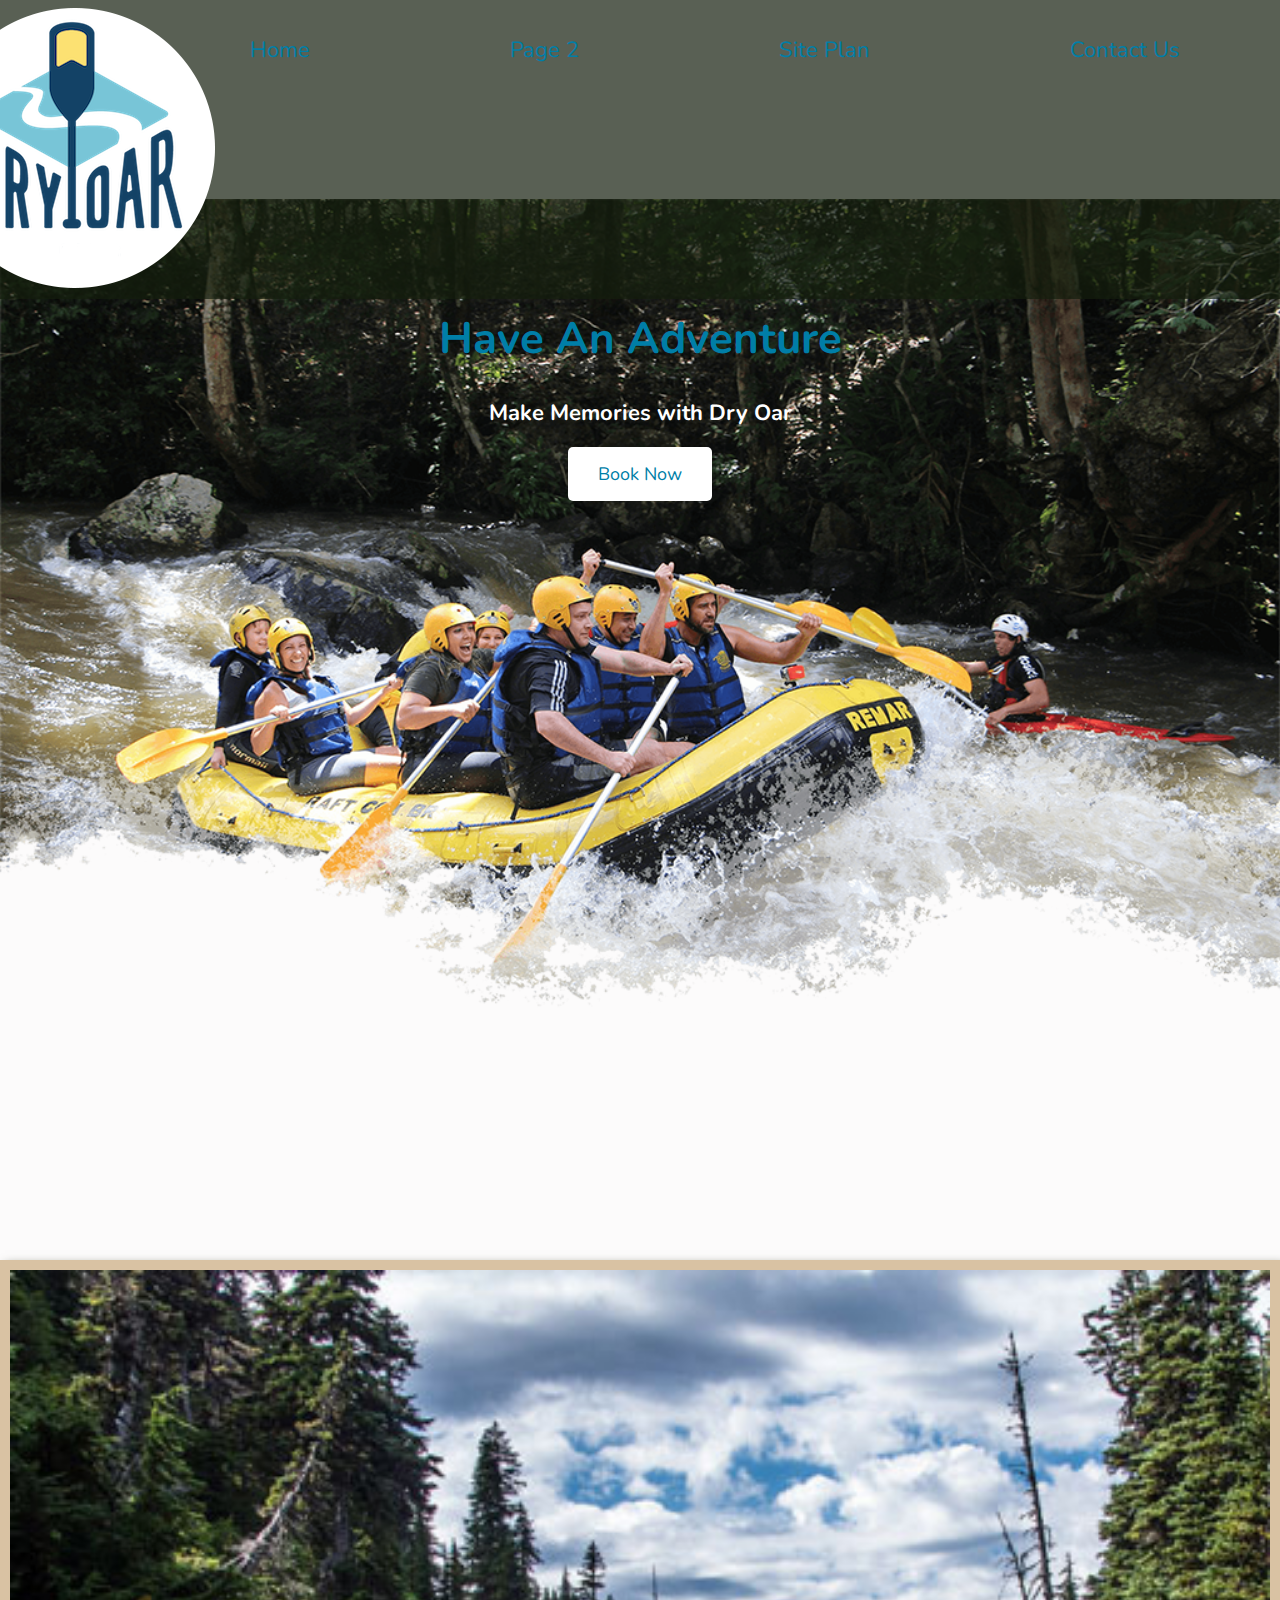
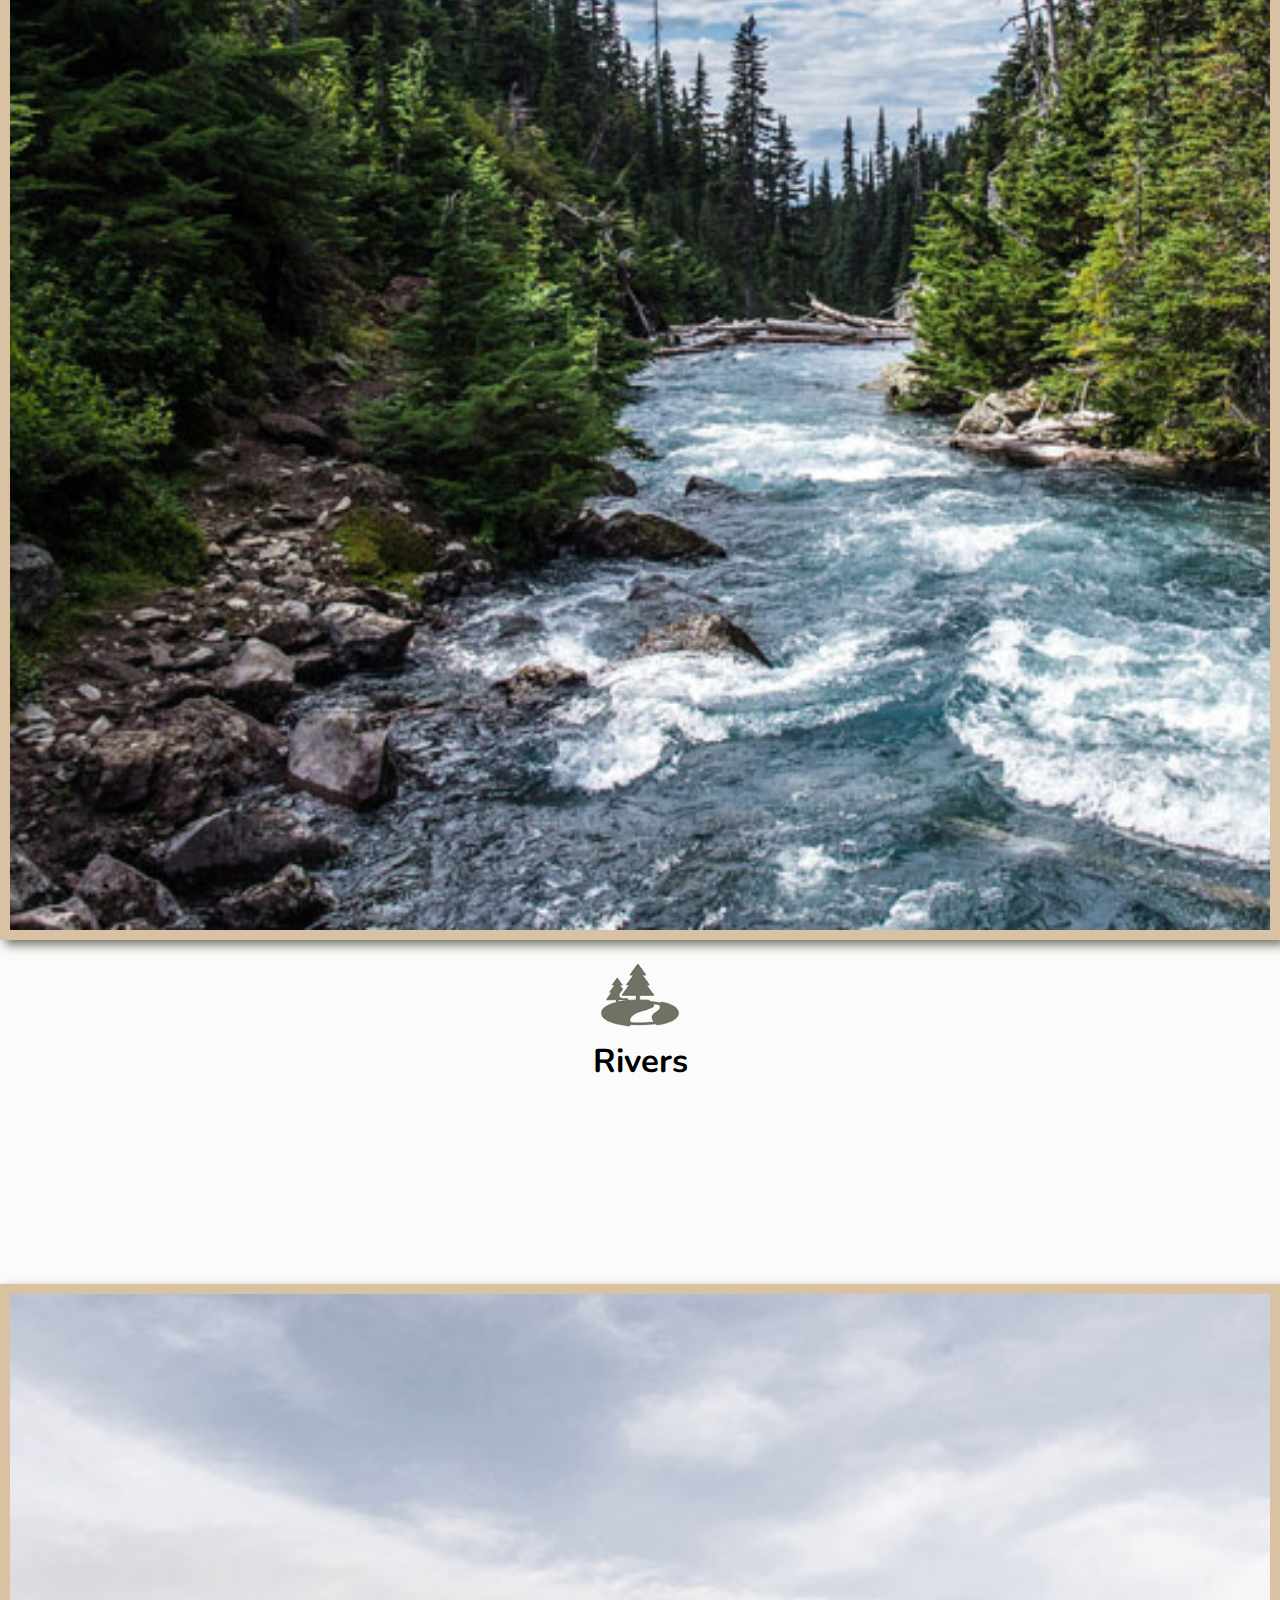
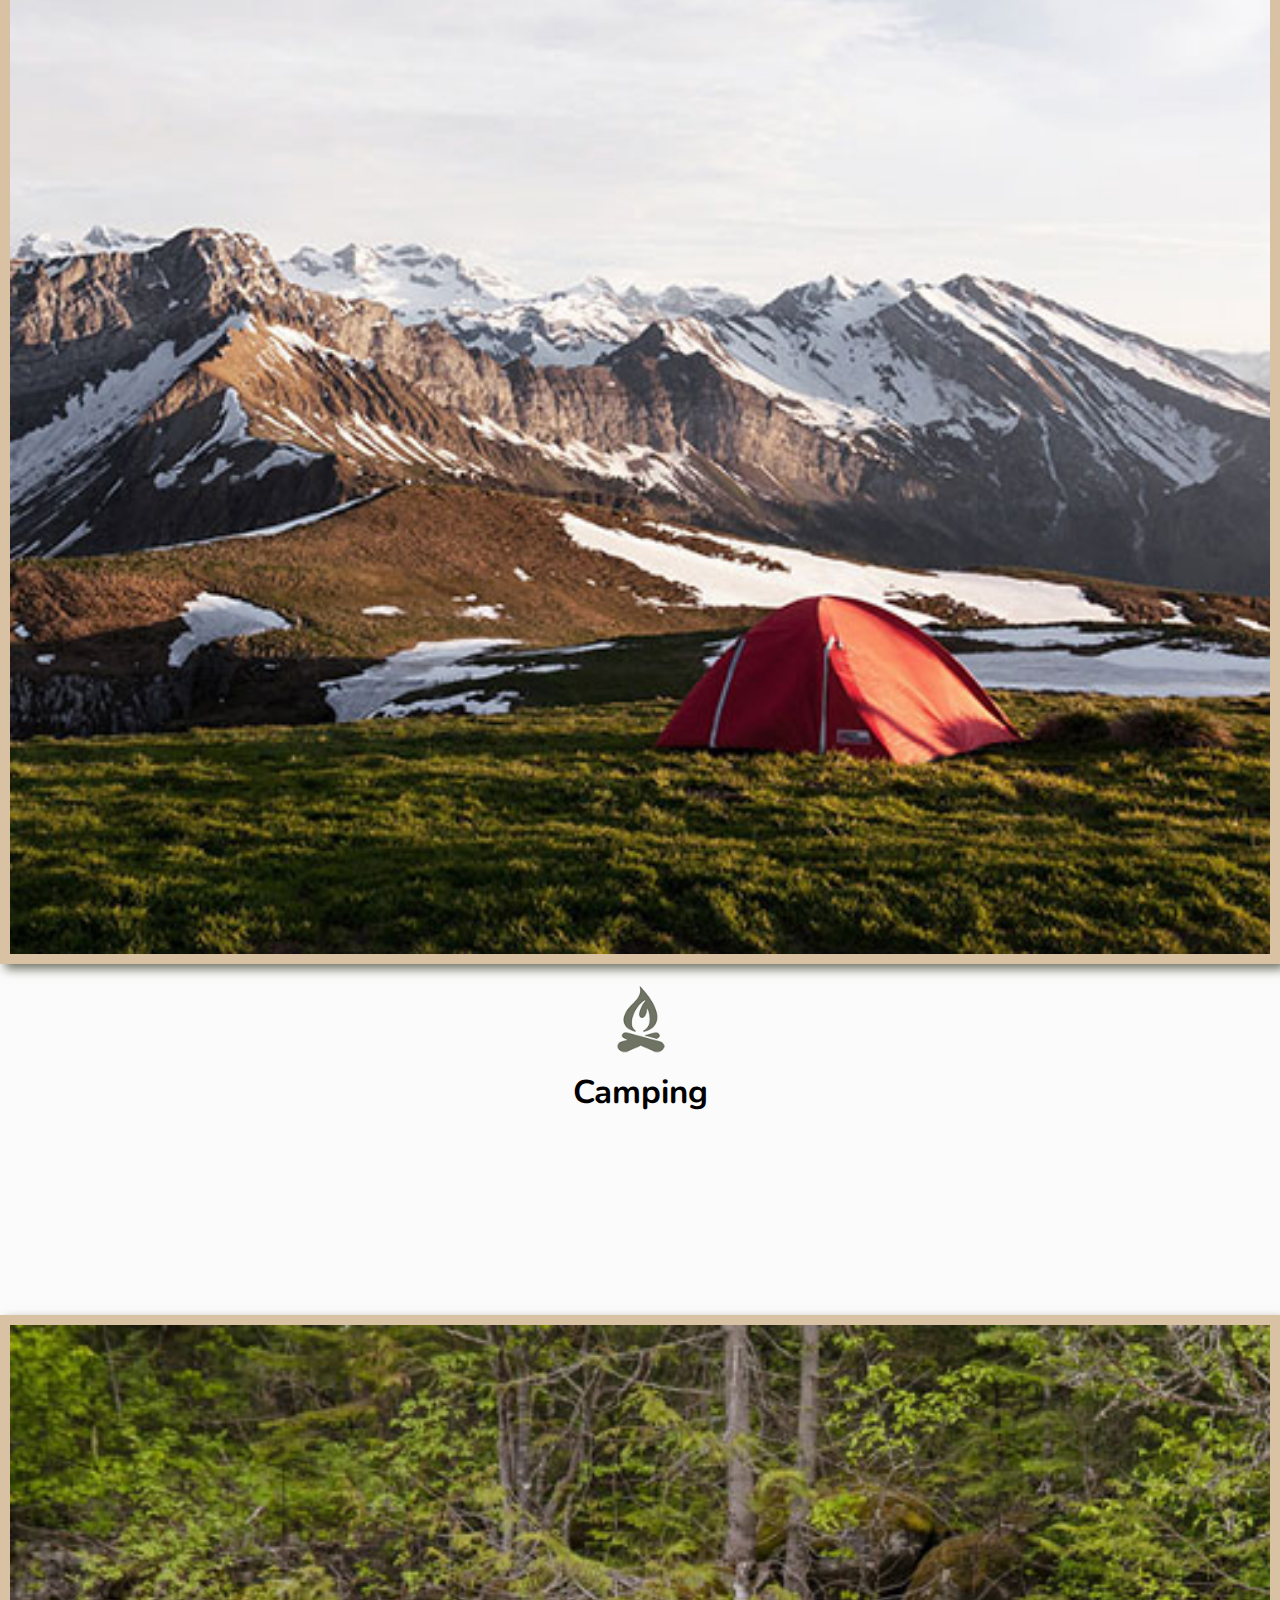
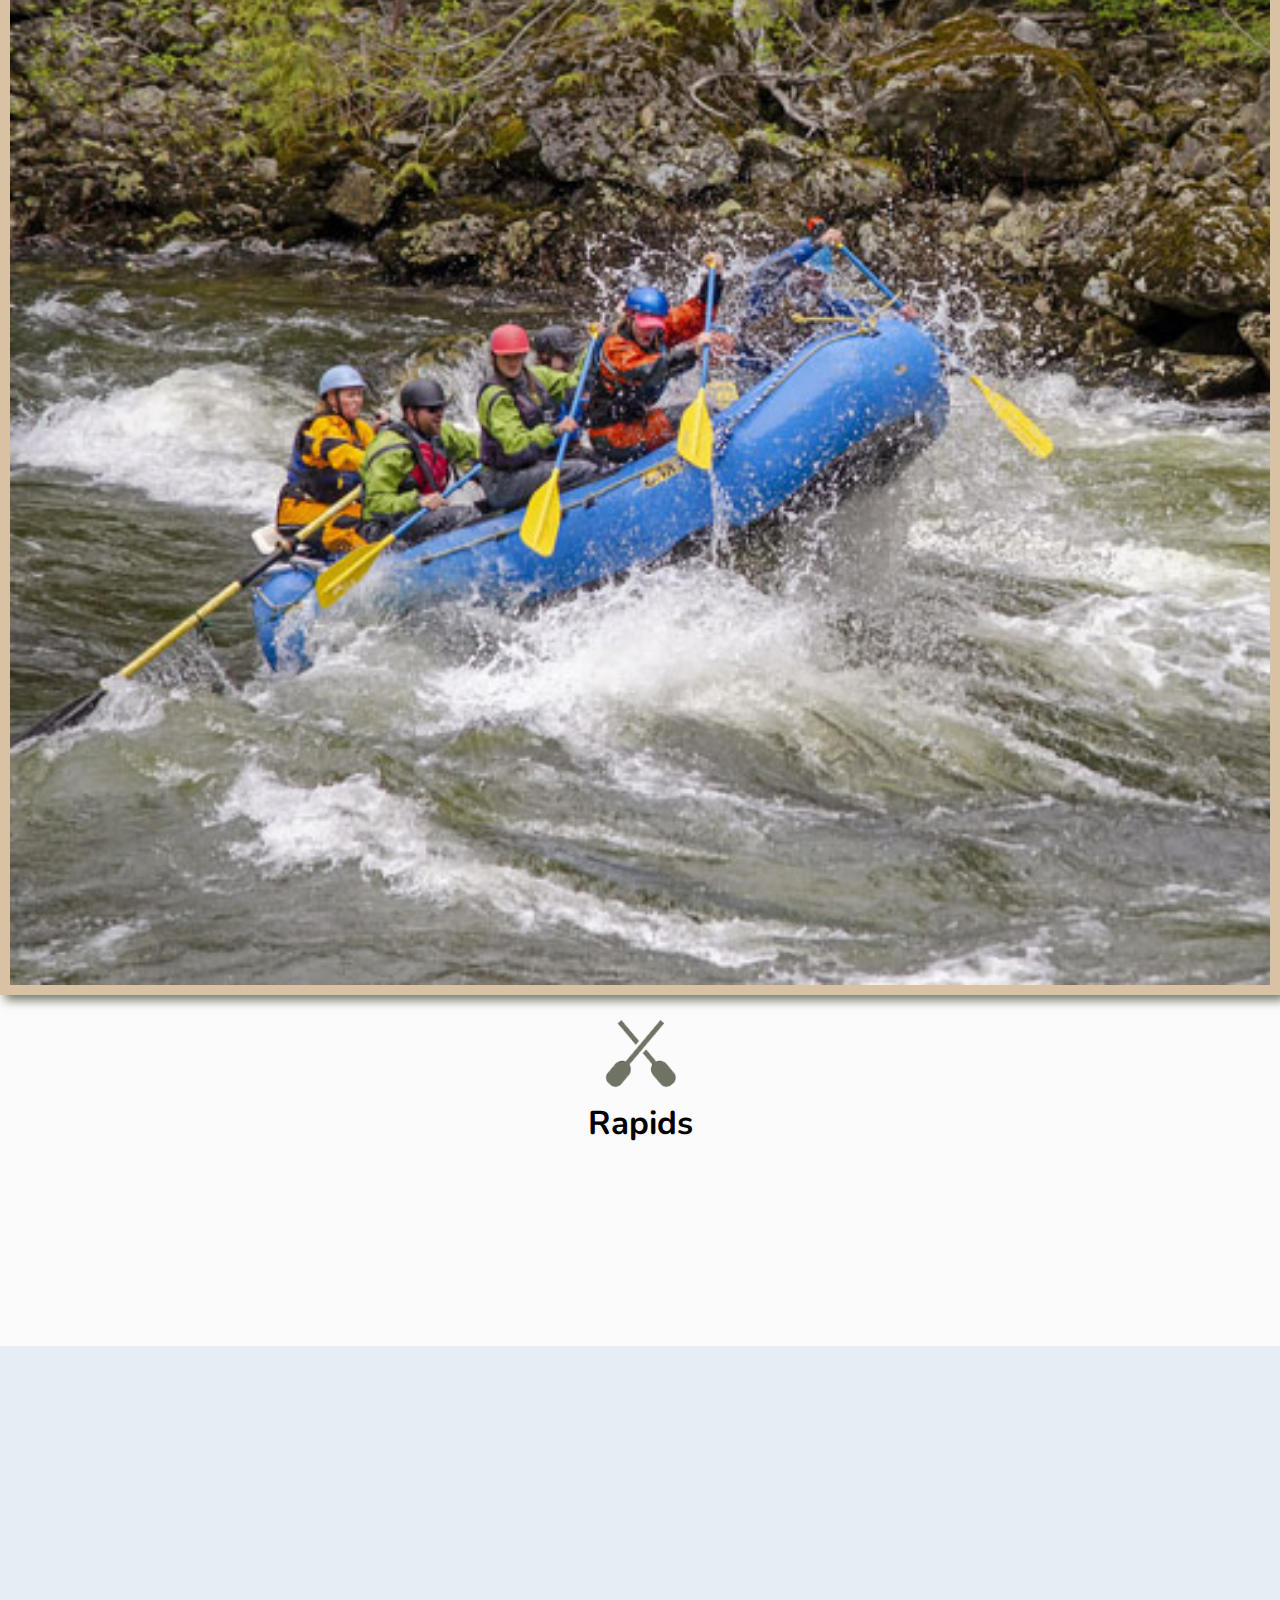
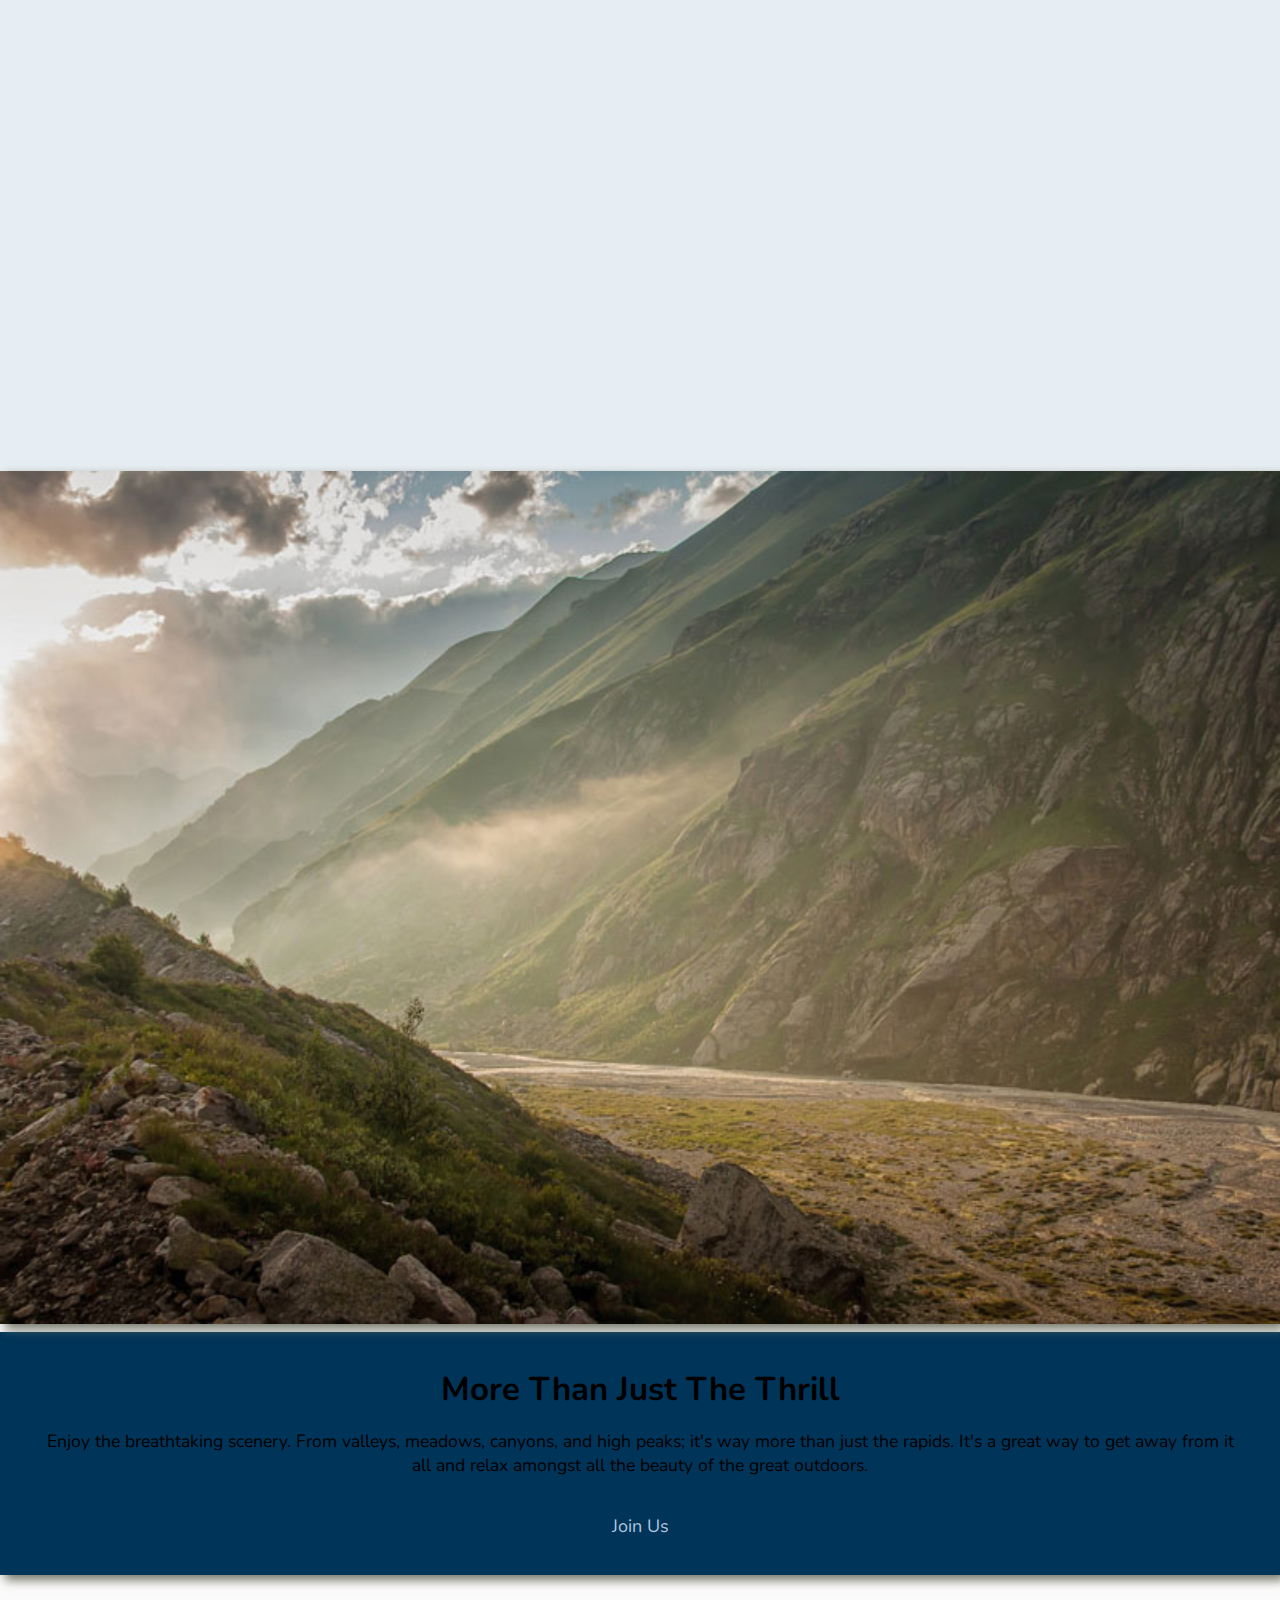
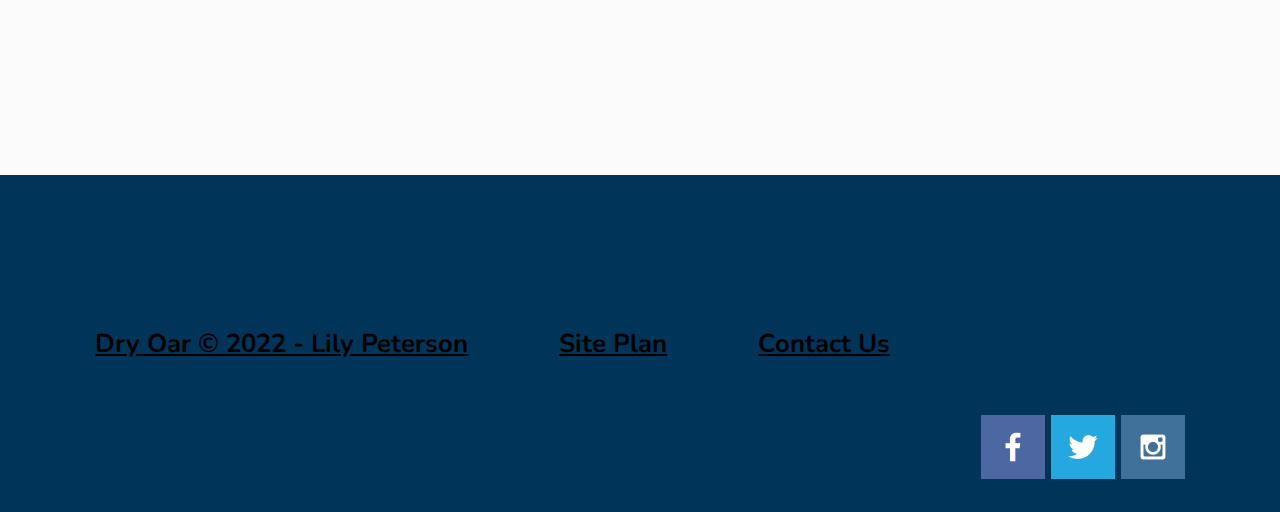
<file: wdd130/wwr/index.html>
<!DOCTYPE html>
<html lang="en">
<head>
    <meta charset="UTF-8">
    <meta http-equiv="X-UA-Compatible" content="IE=edge">
    <meta name="viewport" content="width=device-width, initial-scale=1.0">
    <title>Whitewater Rafting Vacations | Dry Oar Boating | Home</title>
    <link rel="stylesheet" href="styles/style.css">
</head>
<body>
    <div id="content">
        <header>
            <a id="logo_link" href="index.html">
                <img class="logo" src="images/logo.png" alt="Dry Oar Logo">
            </a>
            <nav>
                <a href="index.html">Home</a>
                <a href="#">Page 2</a>
                <a href="site-plan-rafting.html">Site Plan</a>
                <a href="contactus.html">Contact Us</a>
            </nav>
        </header>
        <div id="hero">
            <div id="hero-box">
                <img id="hero-img" src="images/hero.png" alt="People enjoying white water rafting">
            </div>
            <section id="hero-msg">
                <h1 class="home-title">Have An Adventure</h1>
                <h4>Make Memories with Dry Oar </h4>
                <div class='button-box'>
                    <a class='book' href="rates.html">Book Now</a>
                </div>
            </section>
        </div>
        <main class="home-grid">
            <section class="rivers-card">
                <img class="card-img" src="images/rivers.jpg" alt="river in forest">
                <img class="icon" src="images/river_icon.png" alt="river icon">
                <h2>Rivers</h2>
            </section>
            <section class="camping-card">
                <img class="card-img" src="images/camping.jpg" alt="tent in mountains">
                <img class="icon" src="images/fire_icon.png" alt="fire icon">
                <h2>Camping</h2>
            </section>
            <section class="rapids-card">
                <img class="card-img" src="images/rapids.jpg" alt="rafting boat">
                <img class="icon" src="images/oars.png" alt="oars icon">
                <h2>Rapids</h2>
            </section>
            <div id="background"></div>
            <img class="mountains" src="images/mountains.jpg" alt="Misty mountains">
            <section class="msg">
                <h2>More Than Just The Thrill</h2>
                <p>Enjoy the breathtaking scenery. From valleys, meadows, canyons, and high peaks; it's way more than just the rapids. It's a great way to get away from it all and relax amongst all the beauty of the great outdoors. </p>
                <a class='join' href="rivers.html">Join Us</a>
            </section>
        </main>
        <footer>
            <h3>Dry Oar &copy; 2022 - Lily Peterson</h3>
            <h3><a href="site-plan-rafting.html">Site Plan</a></h3>
            <h3><a href="contactus.html">Contact Us</a></h3>
            <div class="social">
                <a href="https://facebook.com" target="_blank">
                    <img src="images/facebook.png" alt="fb icon">
                </a>
                <a href="https://twitter.com" target="_blank">
                    <img src="images/twitter.png" alt="twitter icon">
                </a>
                <a href="https://instagram.com" target="_blank">
                    <img src="images/instagram.png" alt="instagram icon">
                </a>
            </div>
    </footer>
</div> 
</body>
</html>
</file>
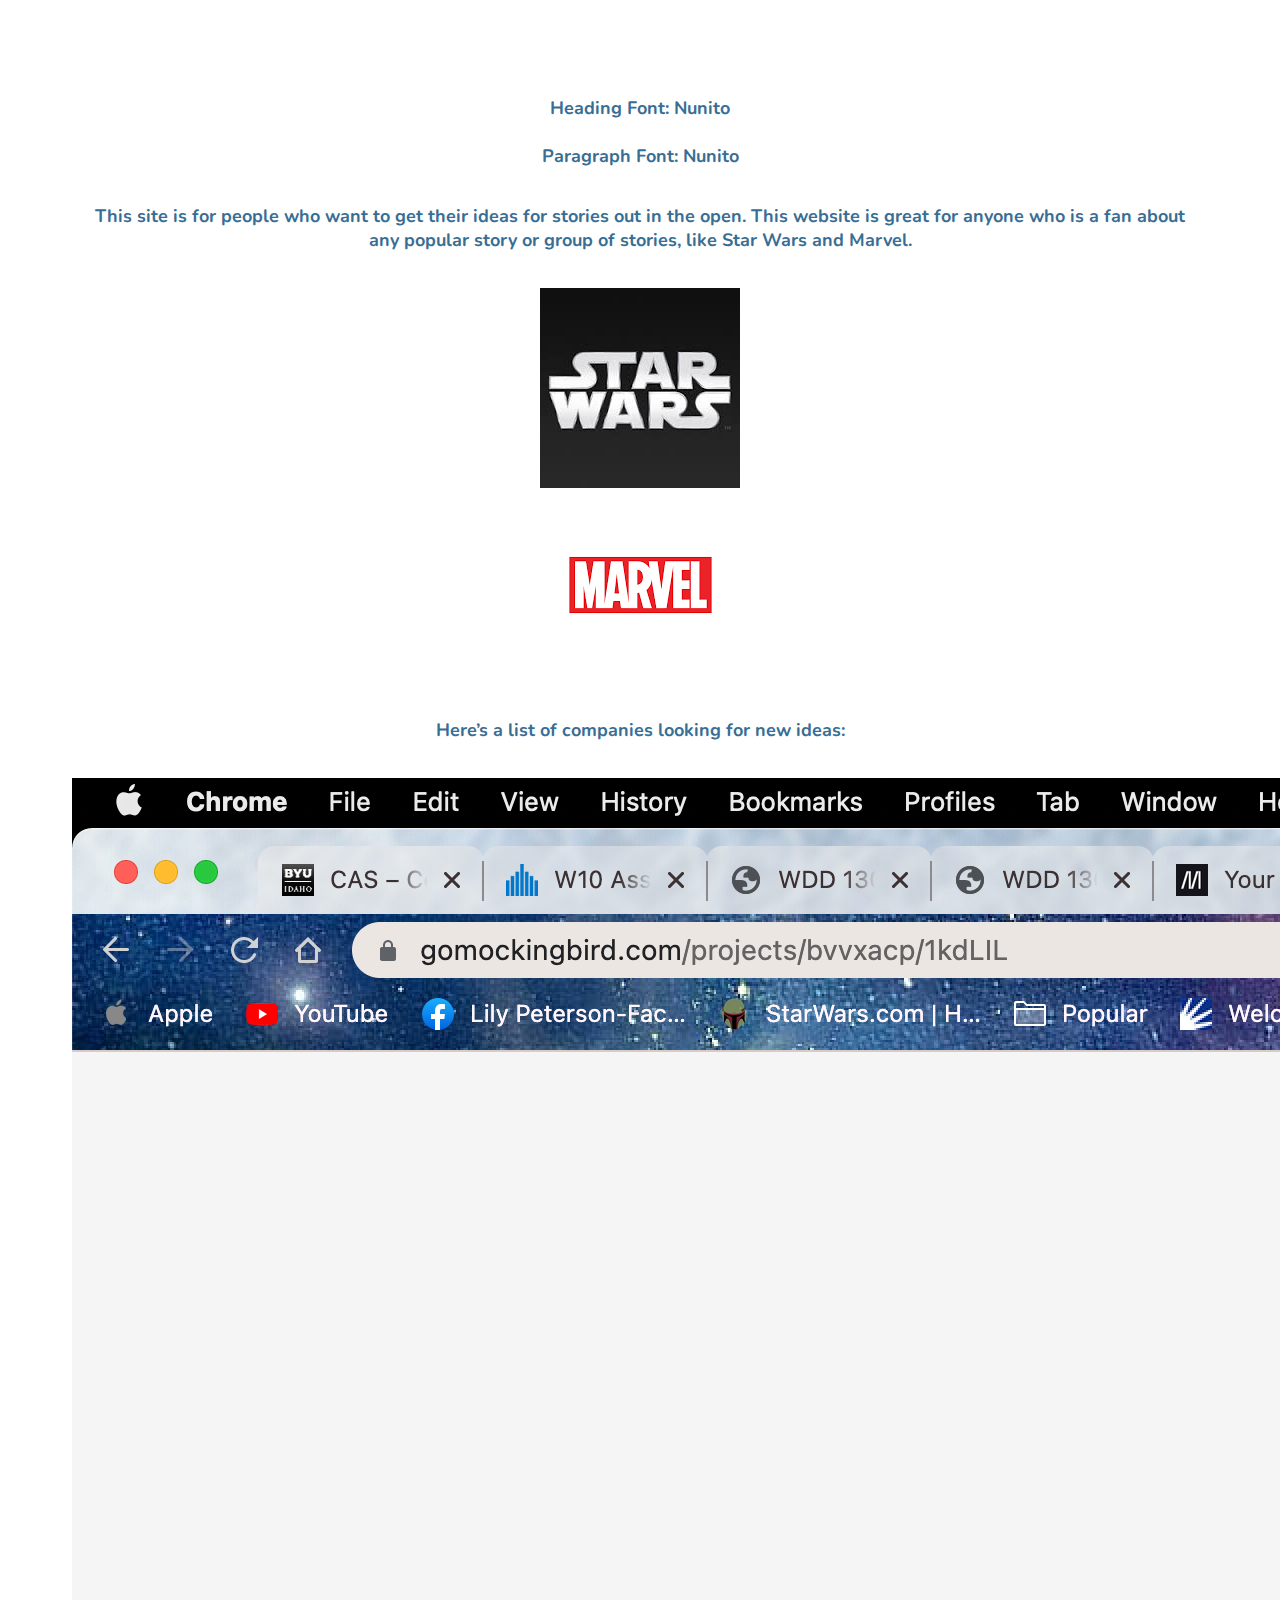
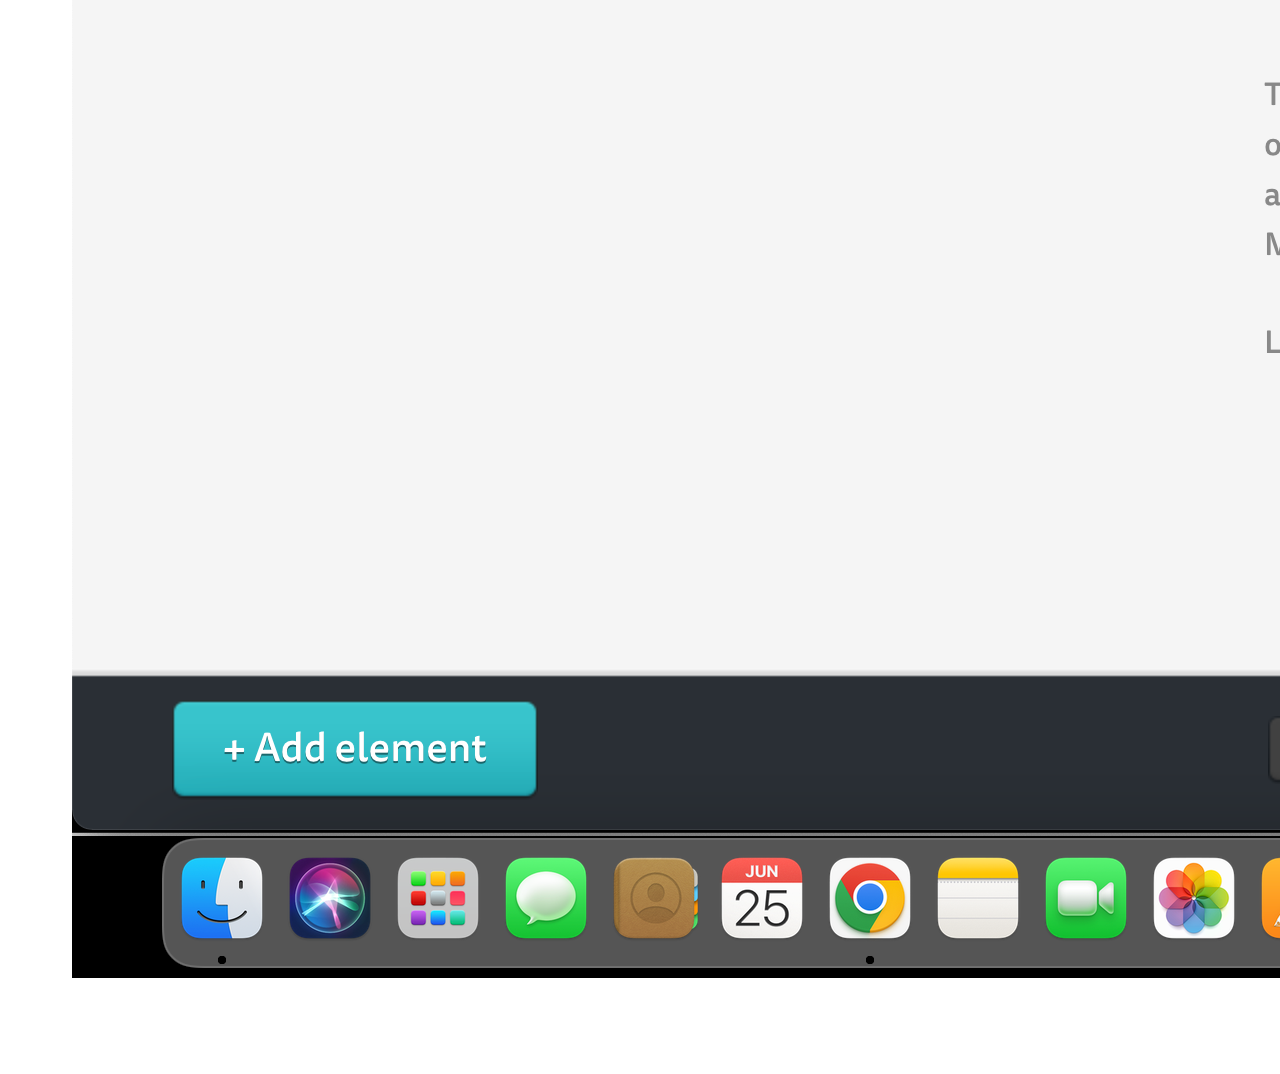
<file: wdd130/child-page-1.html>
<!DOCTYPE html>
<html lang="en-us">
    <link type="text/css" rel="stylesheet" href="styles/site-plan.css">

    <h4>
        Heading Font: Nunito
      </h4>
      <h4>
        Paragraph Font: Nunito
<title>About</title>
    <p>This site is for people who want to get their ideas for stories out in the open. This website is great for anyone who is a fan about any popular story or group of stories, like Star Wars and Marvel.</p>
    <img src="images/star wars.jpeg" alt="Star Wars">
    <img src="images/marvel.png" alt="Marvel">
    <p>Here’s a list of companies looking for new ideas:</p>
    <img src="images/Screen Shot 2022-06-25 at 4.17.42 PM.png" alt="page 2 wireframe">
    <div id="home" class="tabcontent">
        <h3>Home</h3>
        <p>Go to the Home Page</p>
      </div>
      
      <div id="about" class="tabcontent">
        <h3>About</h3>
        <p>Find out more about this site</p>
      </div>
      
      <div id="submit" class="tabcontent">
        <h3>Submit</h3>
        <p>Submit your idea</p>
      </div>
      </html>
</file>
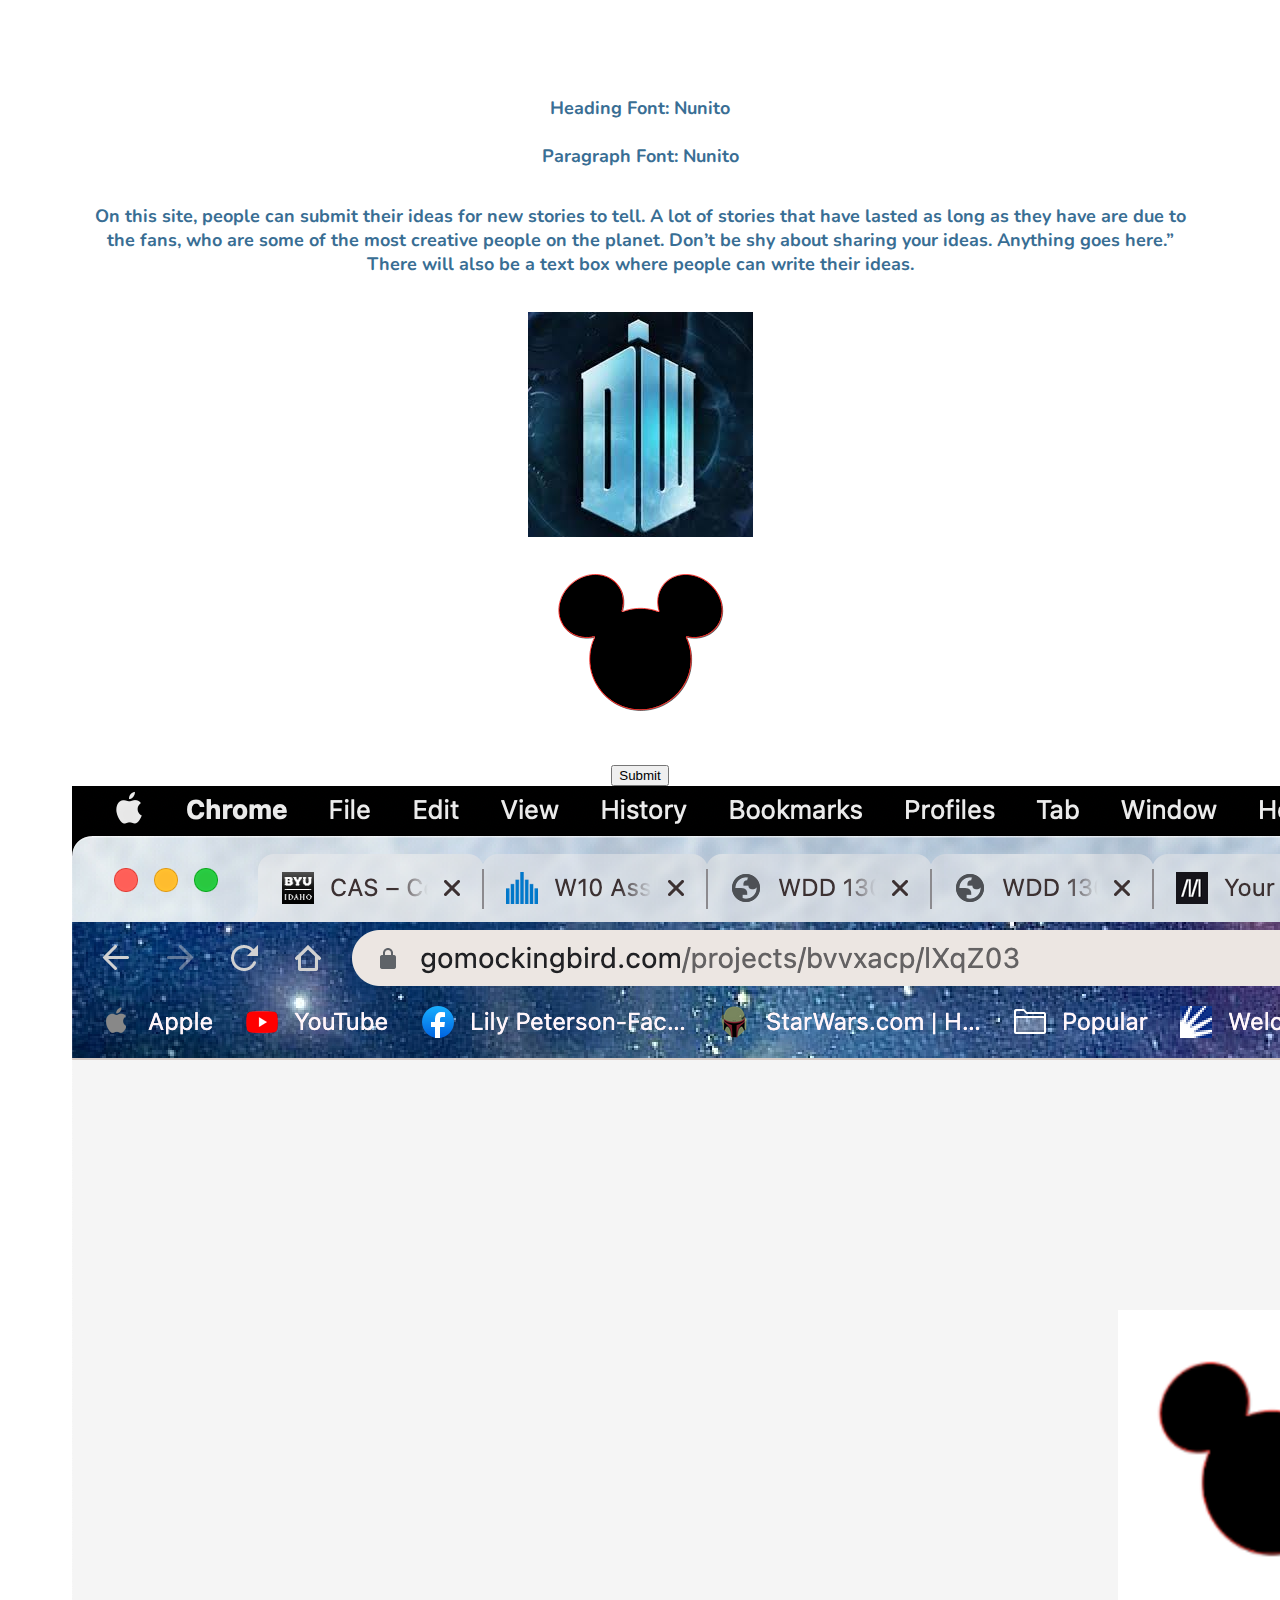
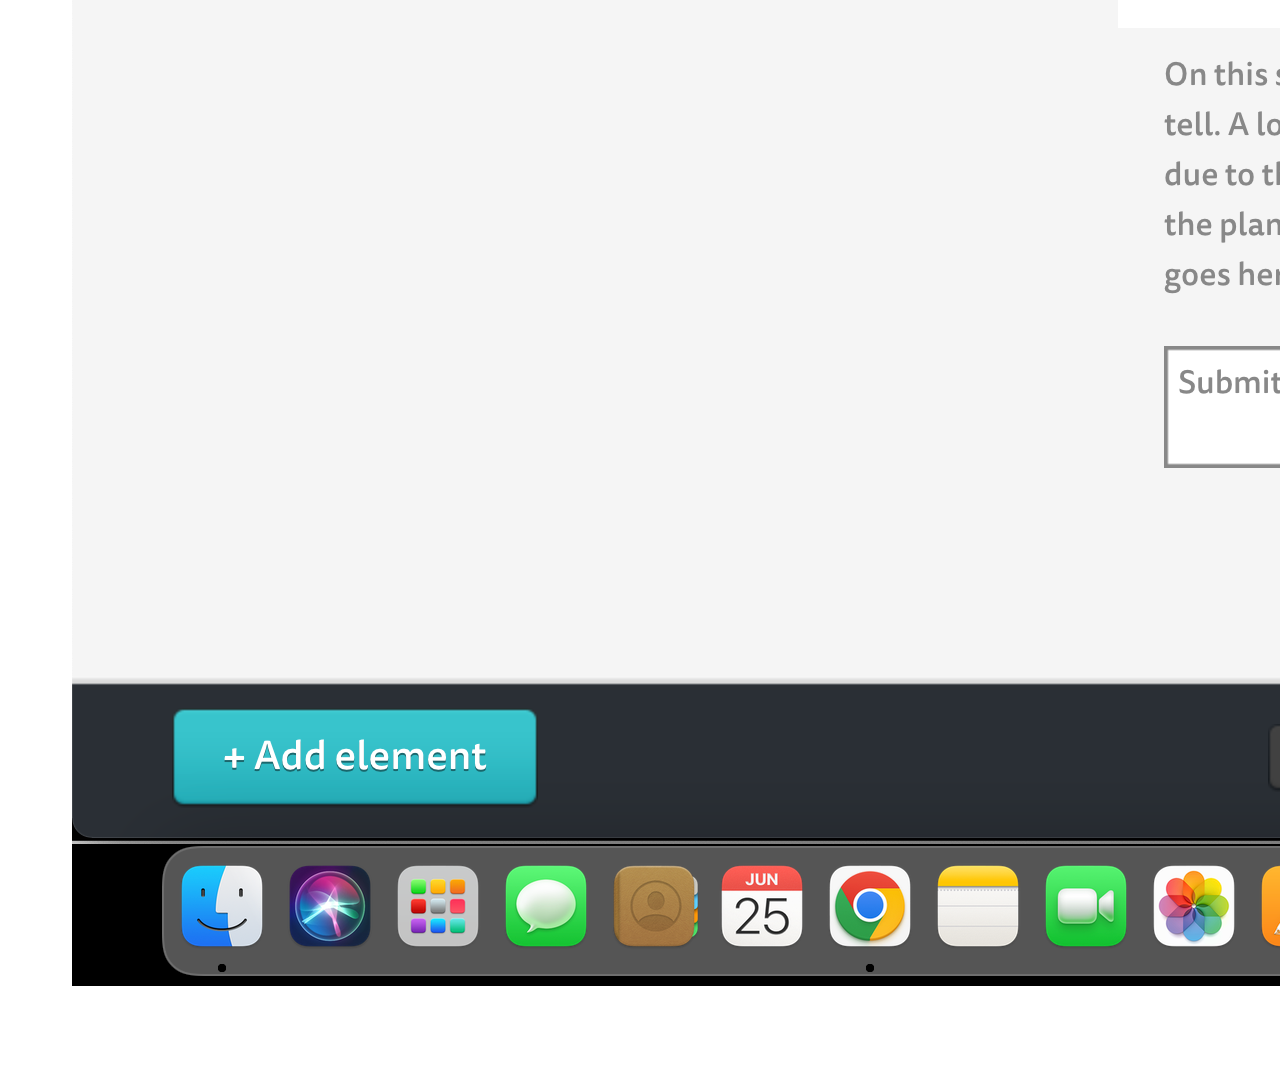
<file: wdd130/child-page-2.html>
<!DOCTYPE html>
<html lang="en-us">
    <link type="text/css" rel="stylesheet" href="styles/site-plan.css">

    <h4>
        Heading Font: Nunito
      </h4>
      <h4>
        Paragraph Font: Nunito
<title>Submit</title>
    <p>On this site, people can submit their ideas for new stories to tell. A lot of stories that have lasted as long as they have are due to the fans, who are some of the most creative people on the planet. Don’t be shy about sharing your ideas. Anything goes here.” There will also be a text box where people can write their ideas.
    </p>
    <img src="images/doctor who.jpeg" alt="Doctor Who">
    <img src="images/mickey mouse.png" alt="Mickey Mouse">
    <button type="button">Submit</button>
    
    <img src="images/Screen Shot 2022-06-25 at 4.18.21 PM.png" alt="page 3 wireframe">
    <div id="home" class="tabcontent">
        <h3>Home</h3>
        <p>Go to the Home Page</p>
      </div>
      
      <div id="about" class="tabcontent">
        <h3>About</h3>
        <p>Find out more about this site</p>
      </div>
      
      <div id="submit" class="tabcontent">
        <h3>Submit</h3>
        <p>Submit your idea</p>
      </div>
      </html>
</file>
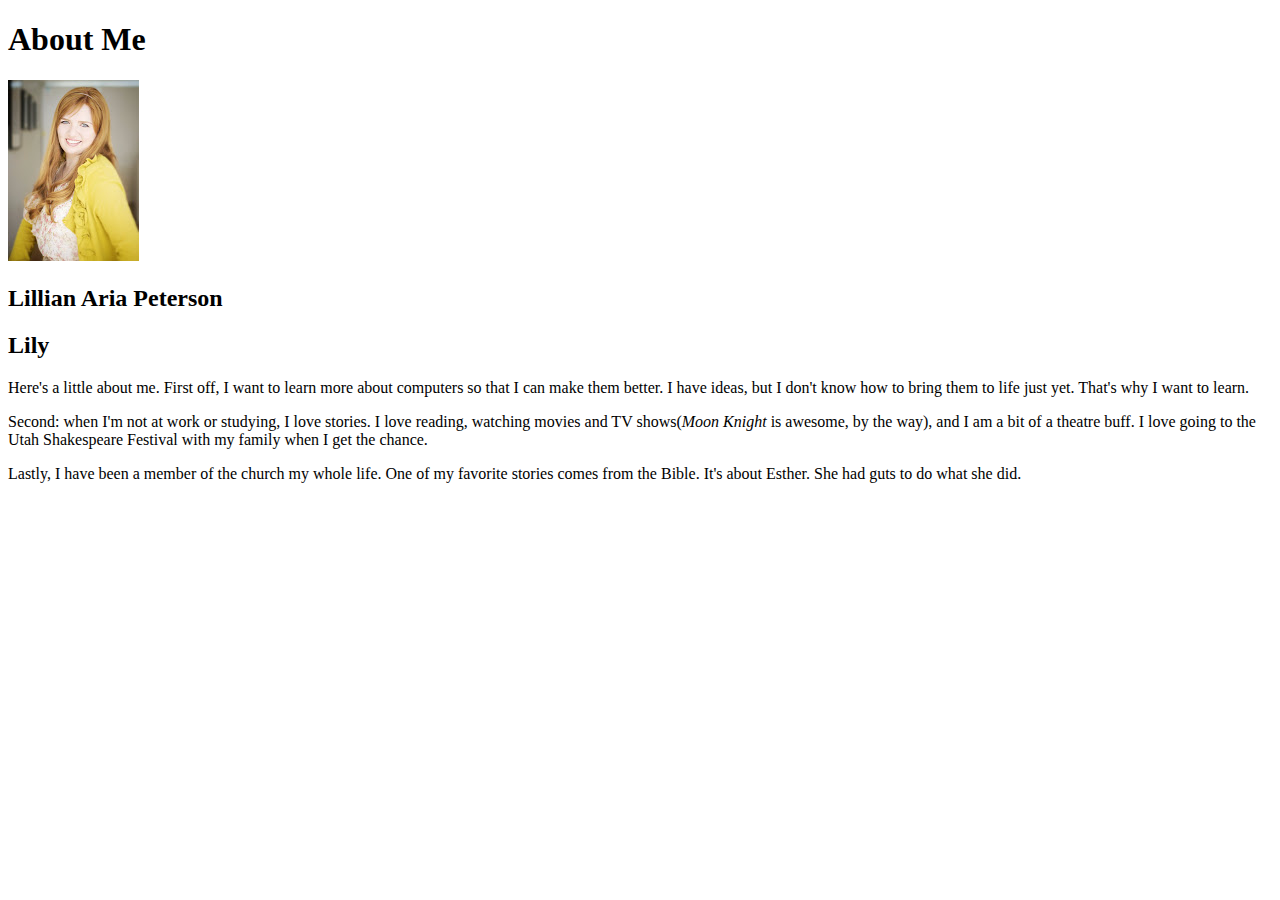
<file: wdd130/me.html>
<!DOCTYPE html>
<html lang="en">
<head>
	<meta charset="UTF-8">
	<meta http-equiv="X-UA-Compatible" content="IE=edge">
	<meta name="viewport" content="width=device-width, initial-scale=1.0">
	<title>All About Me</title>
</head>
<body>
	<h1>About Me</h1>
	<img alt="Me" src="images/Lily PDF.JPG" />
	<h2>Lillian Aria Peterson</h2>
	<h2>Lily</h2>
	<p>Here's a little about me. First off, I want to learn more about computers so that I can make them better. I have ideas, but I don't know how to bring them to life just yet. That's why I want to learn.</p>
	<p>Second: when I'm not at work or studying, I love stories. I love reading, watching movies and TV shows(<i>Moon Knight</i> is awesome, by the way), and I am a bit of a theatre buff. I love going to the Utah Shakespeare Festival with my family when I get the chance.</p>
	<p>Lastly, I have been a member of the church my whole life. One of my favorite stories comes from the Bible. It's about Esther. She had guts to do what she did.</p>
</body>
</html>
</file>
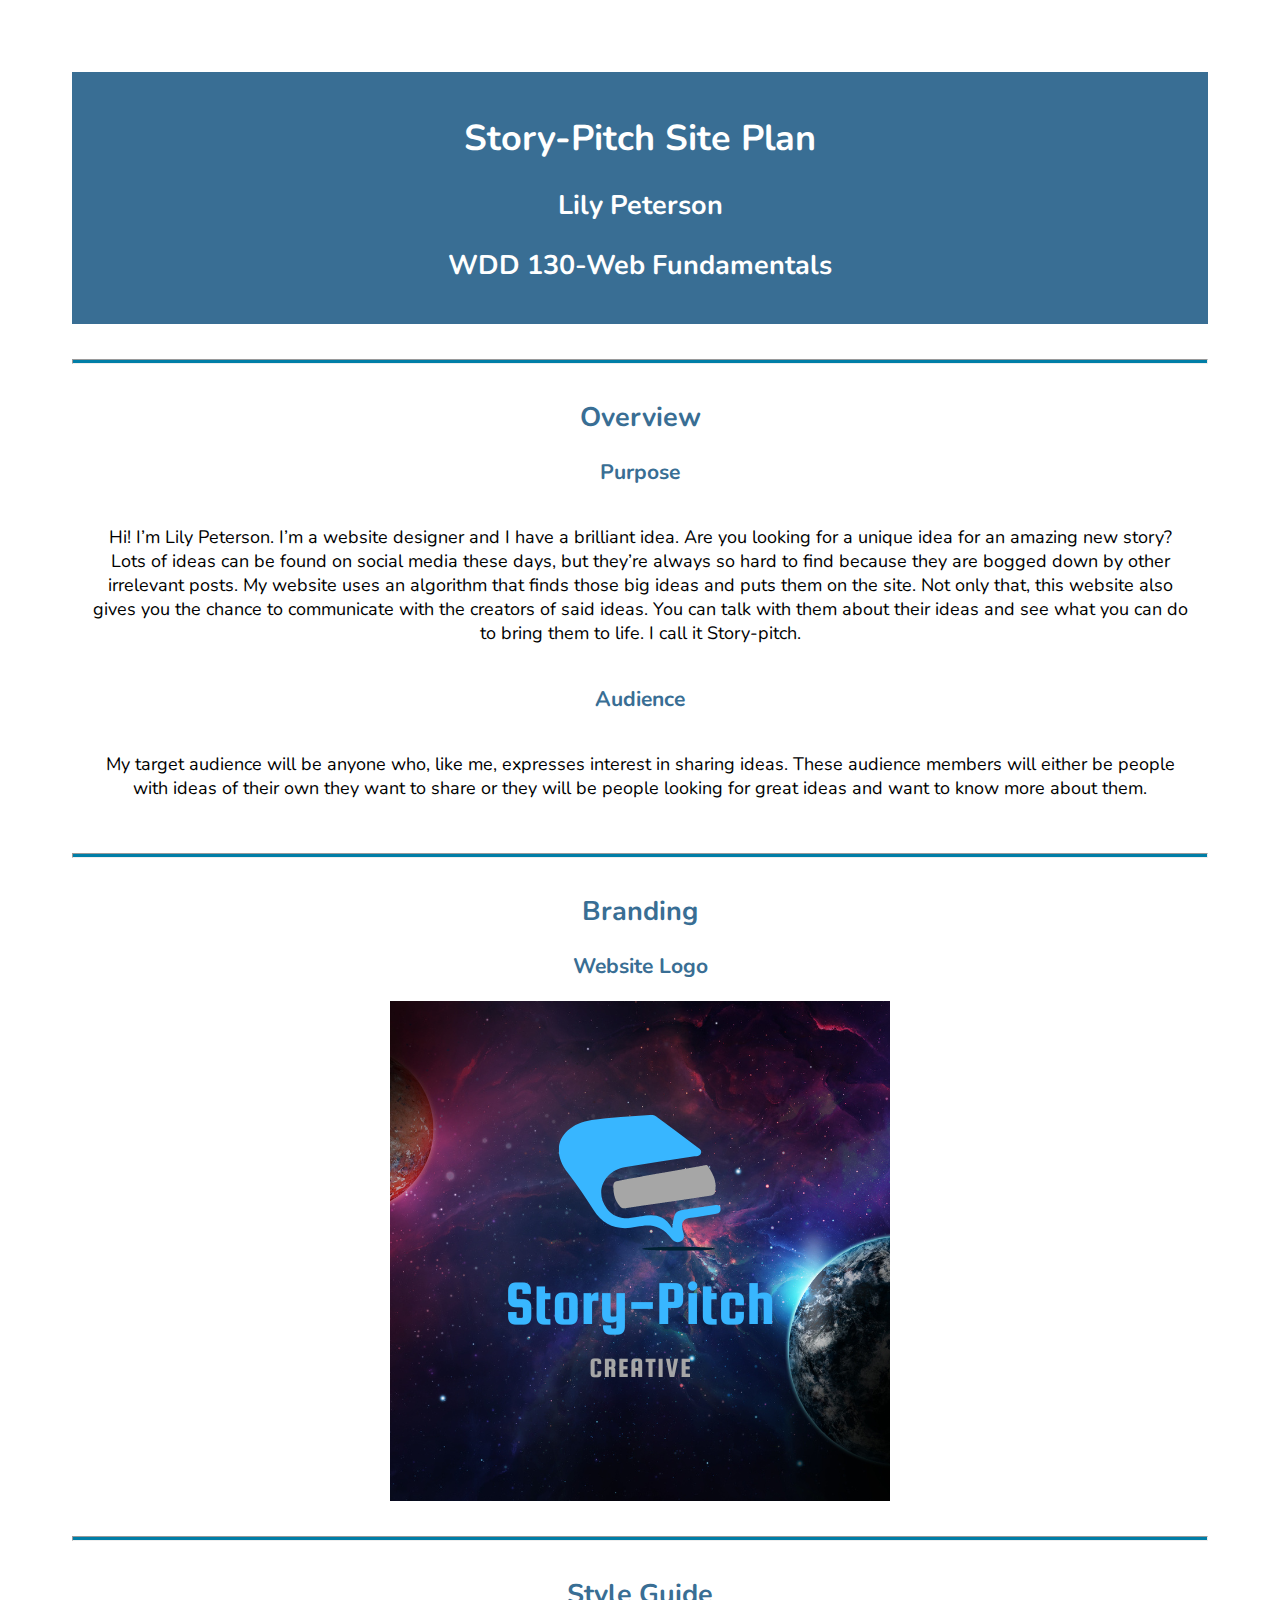
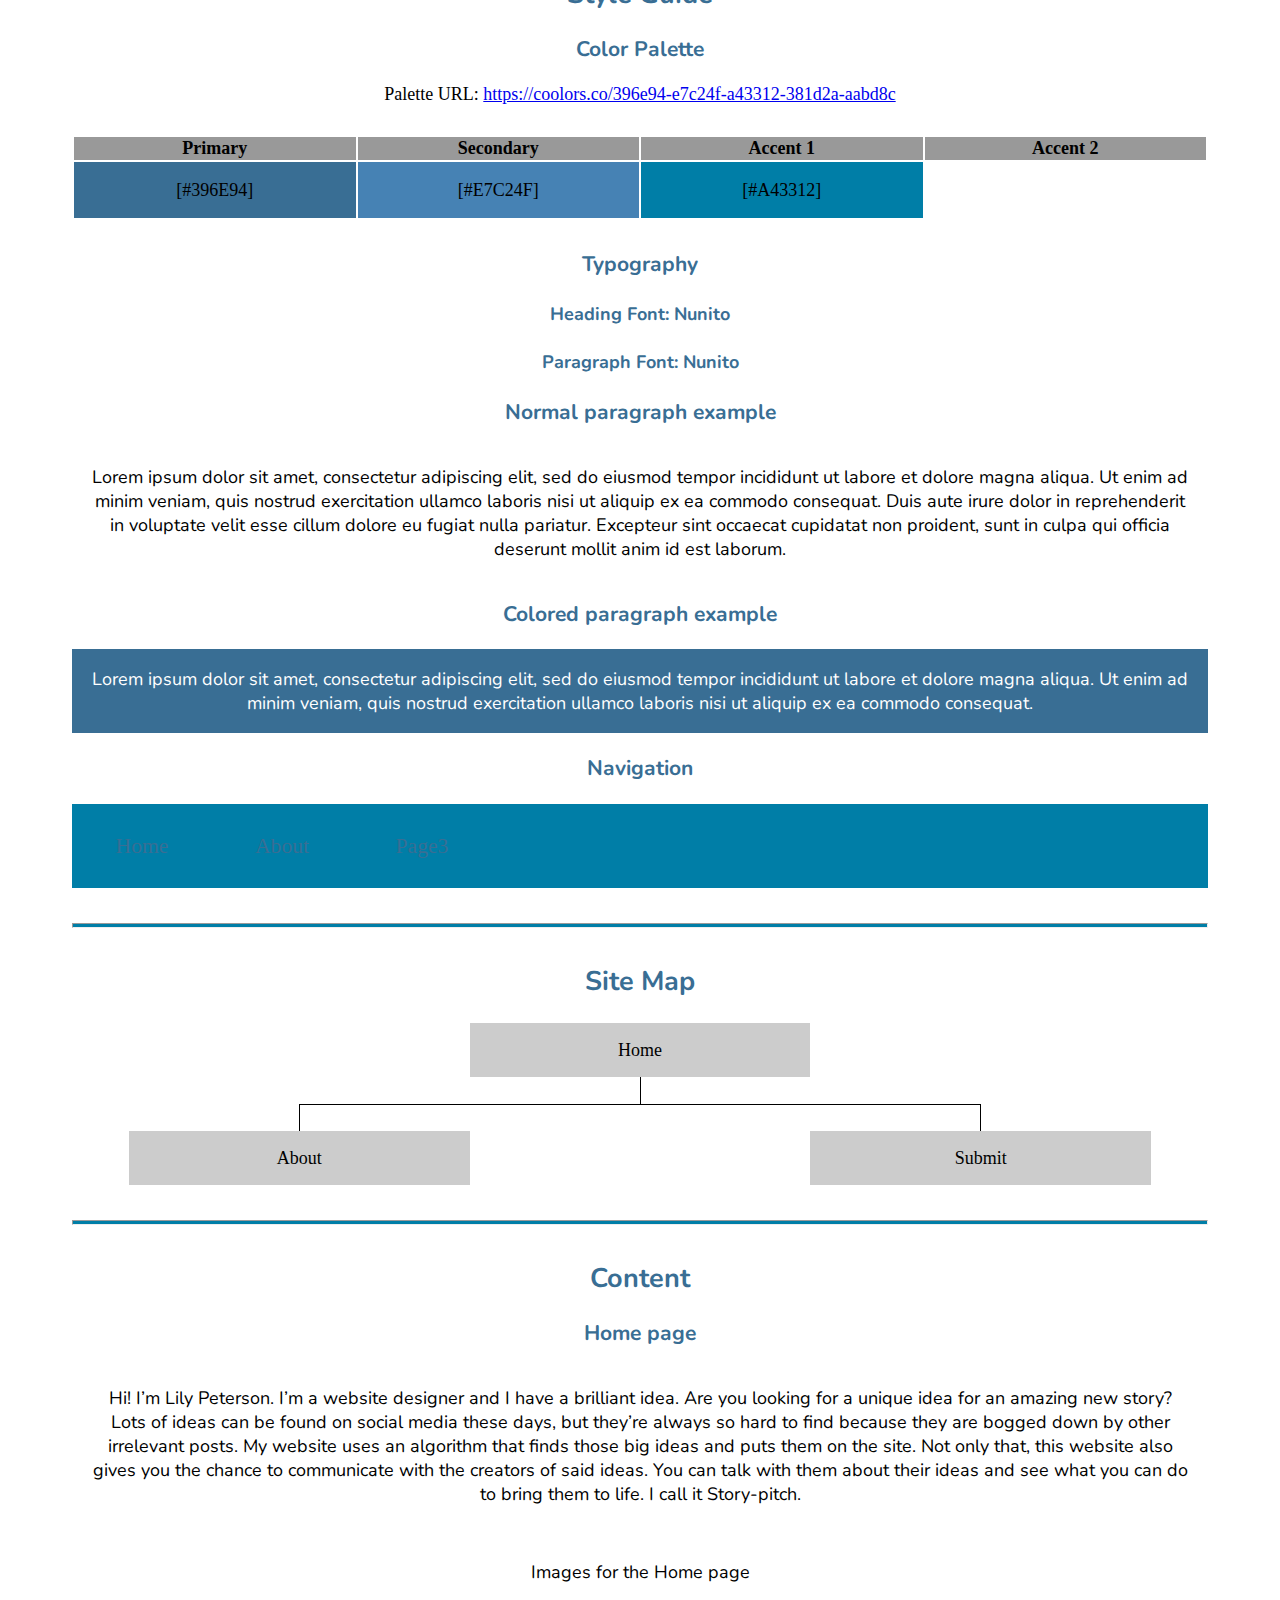
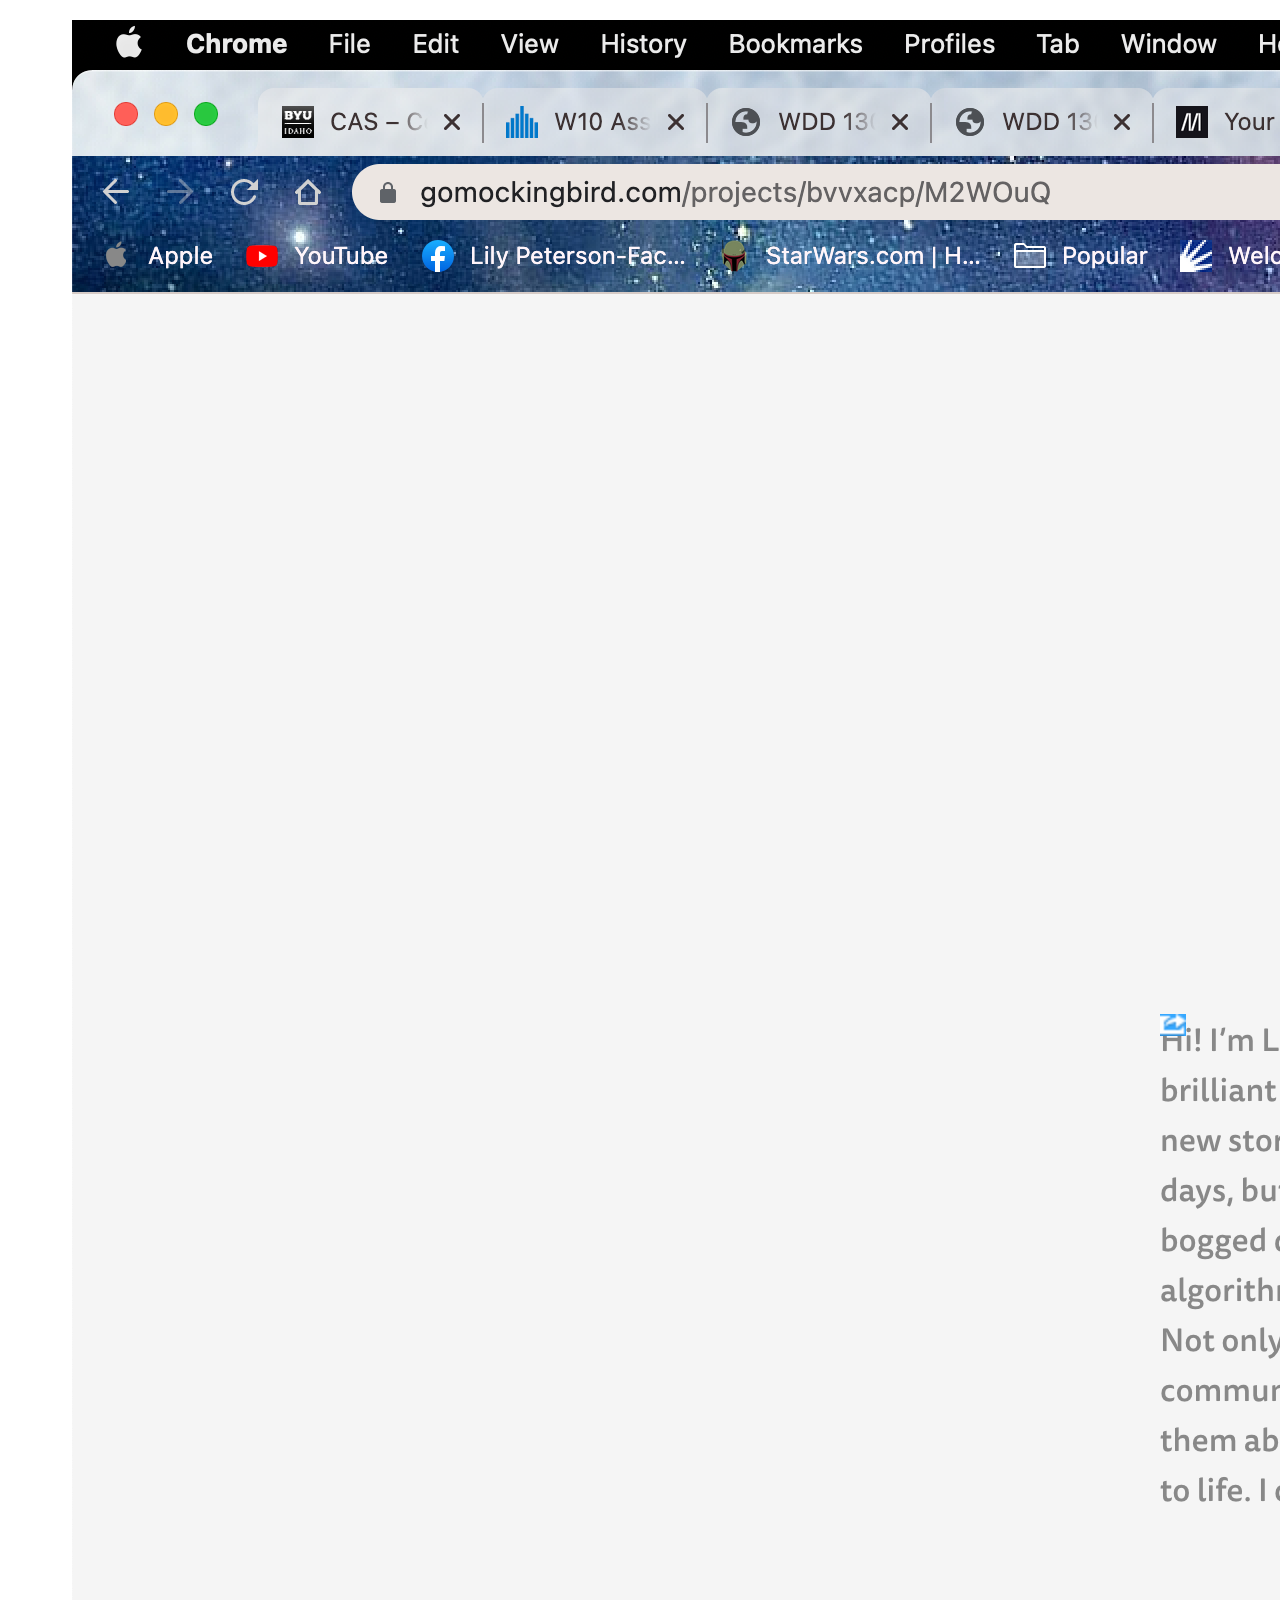
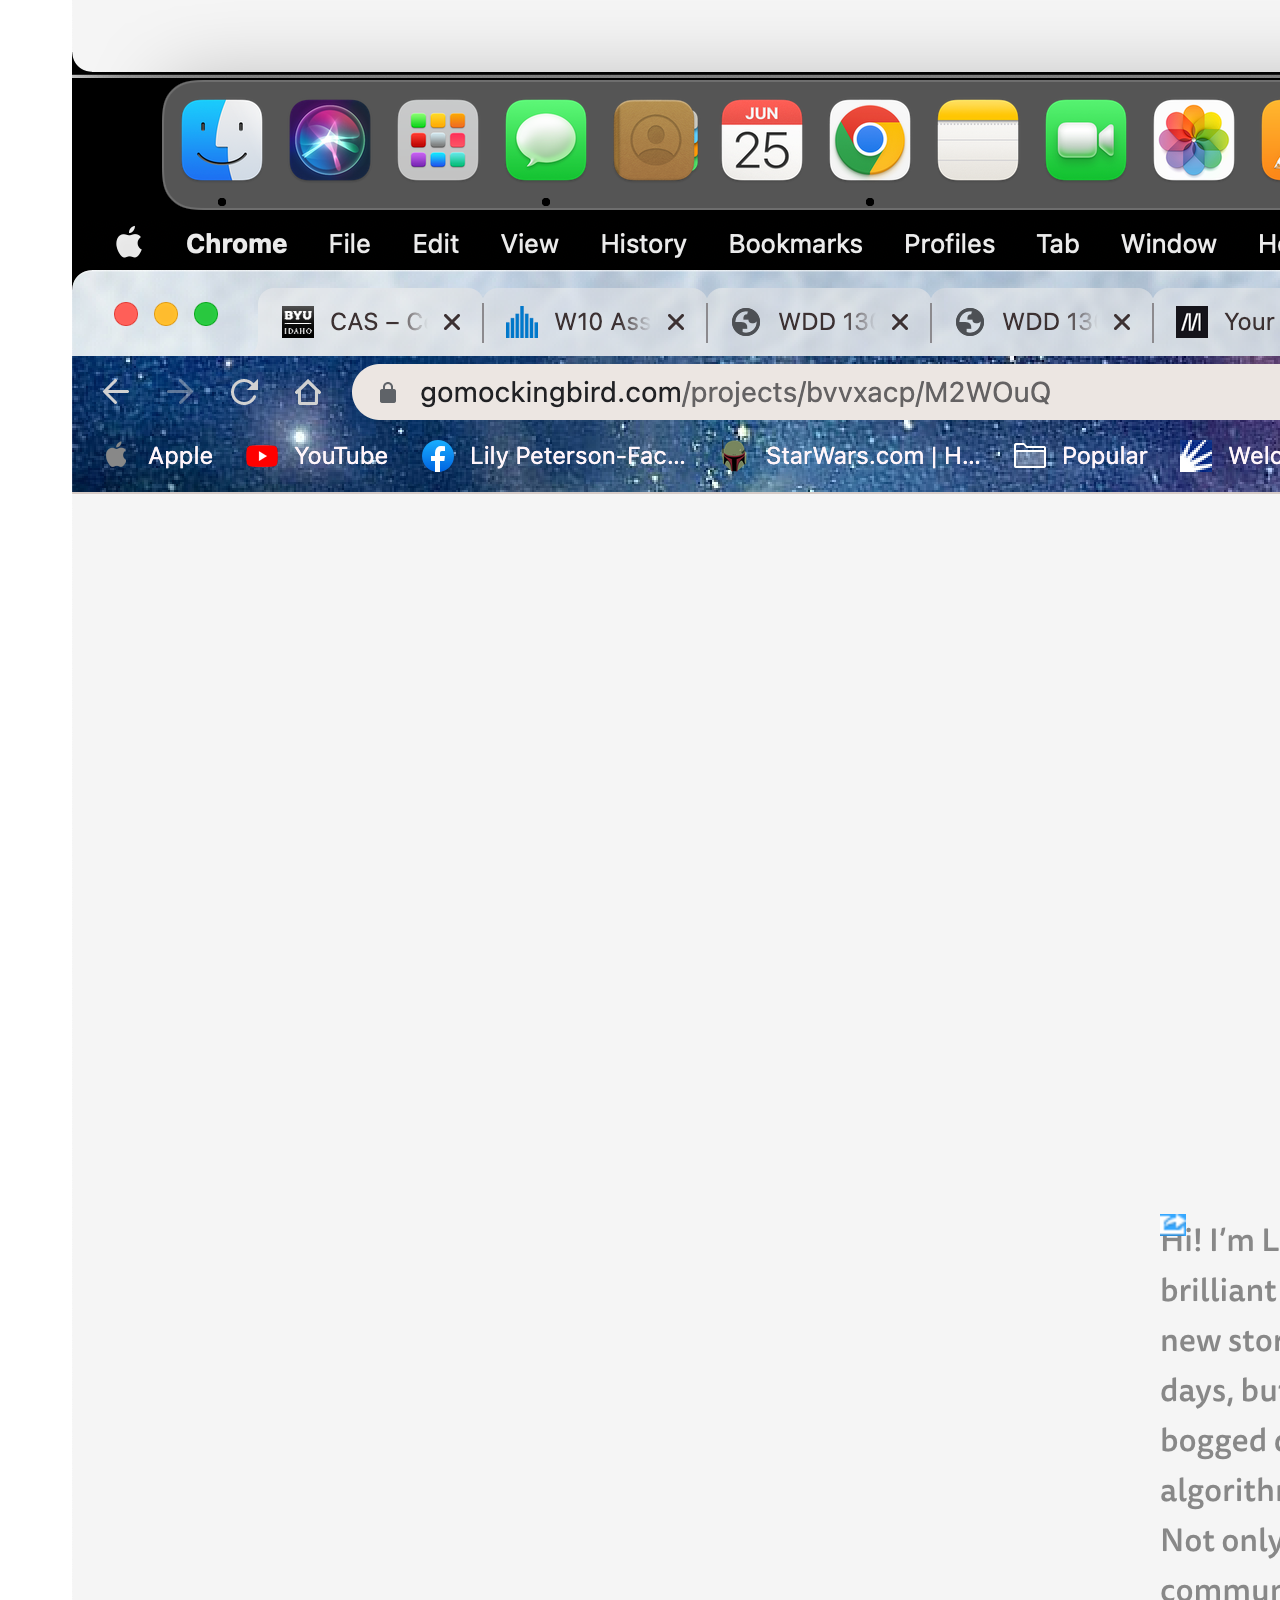
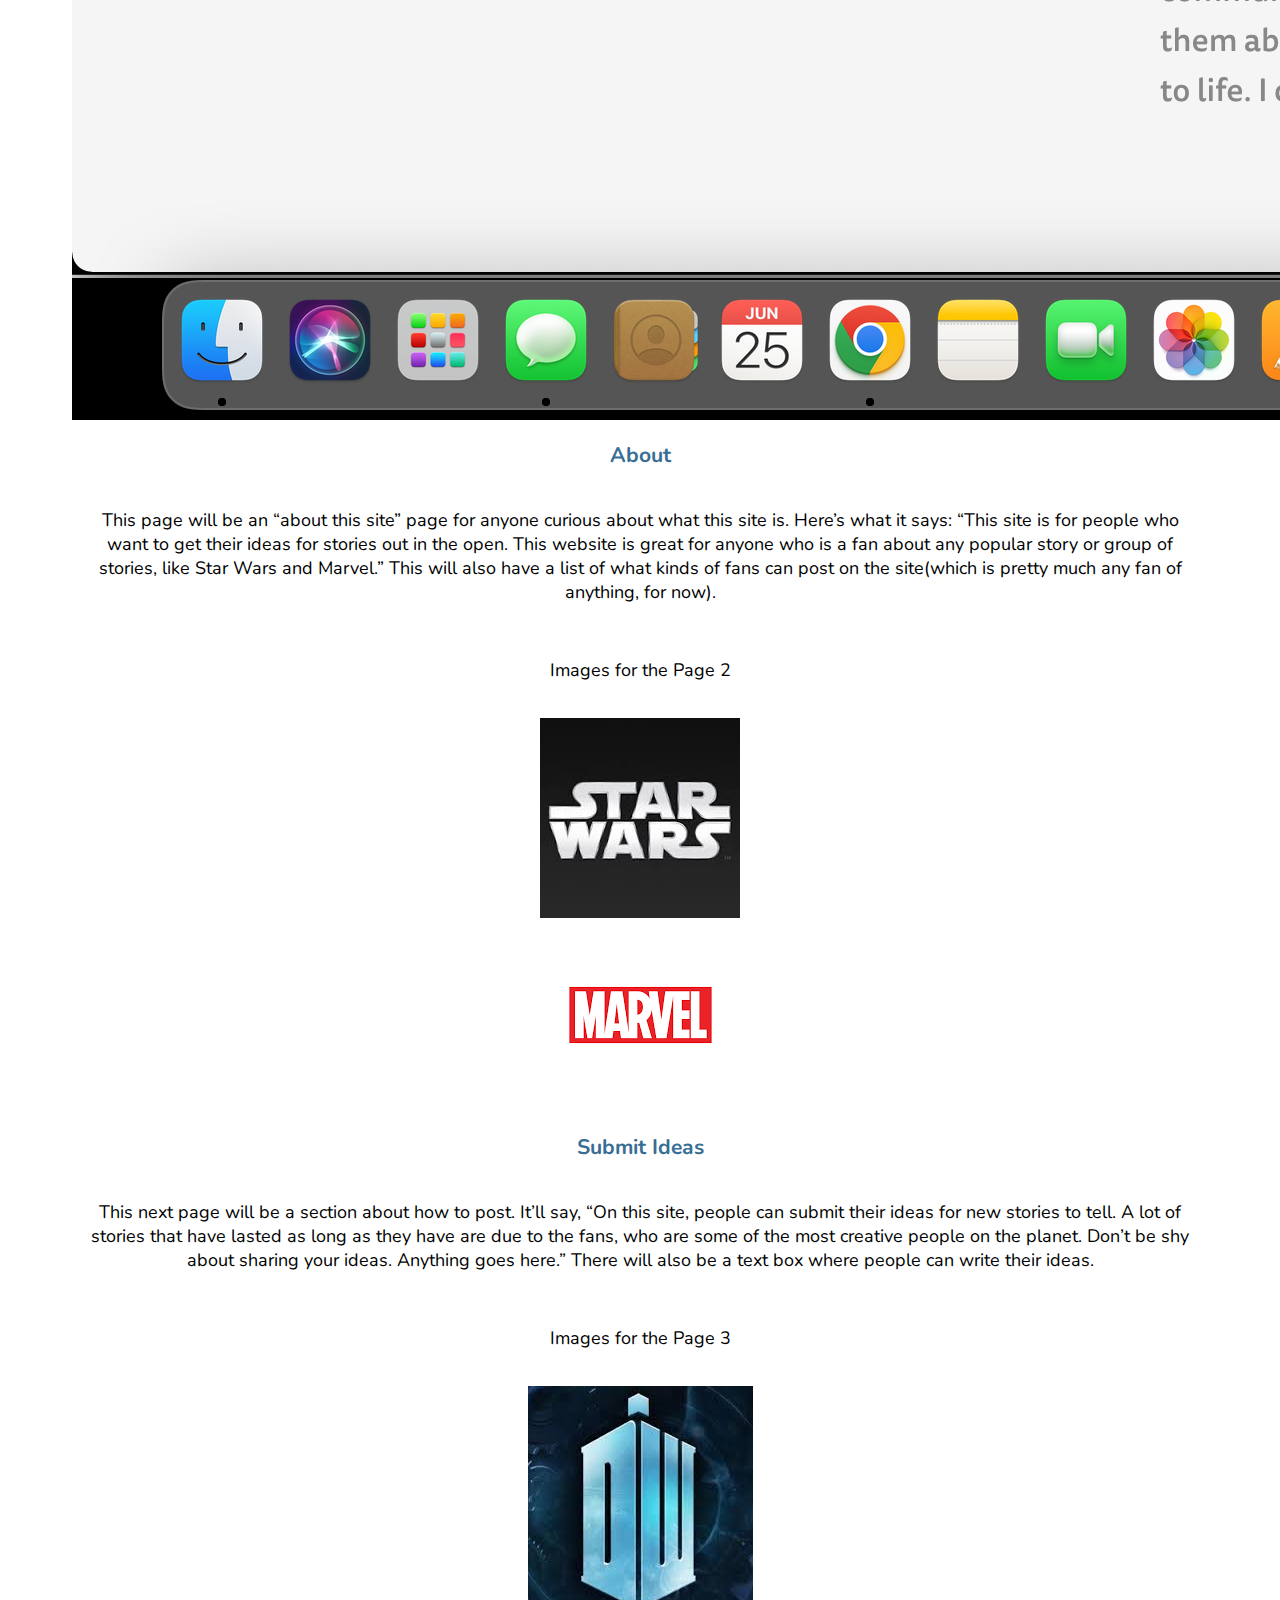
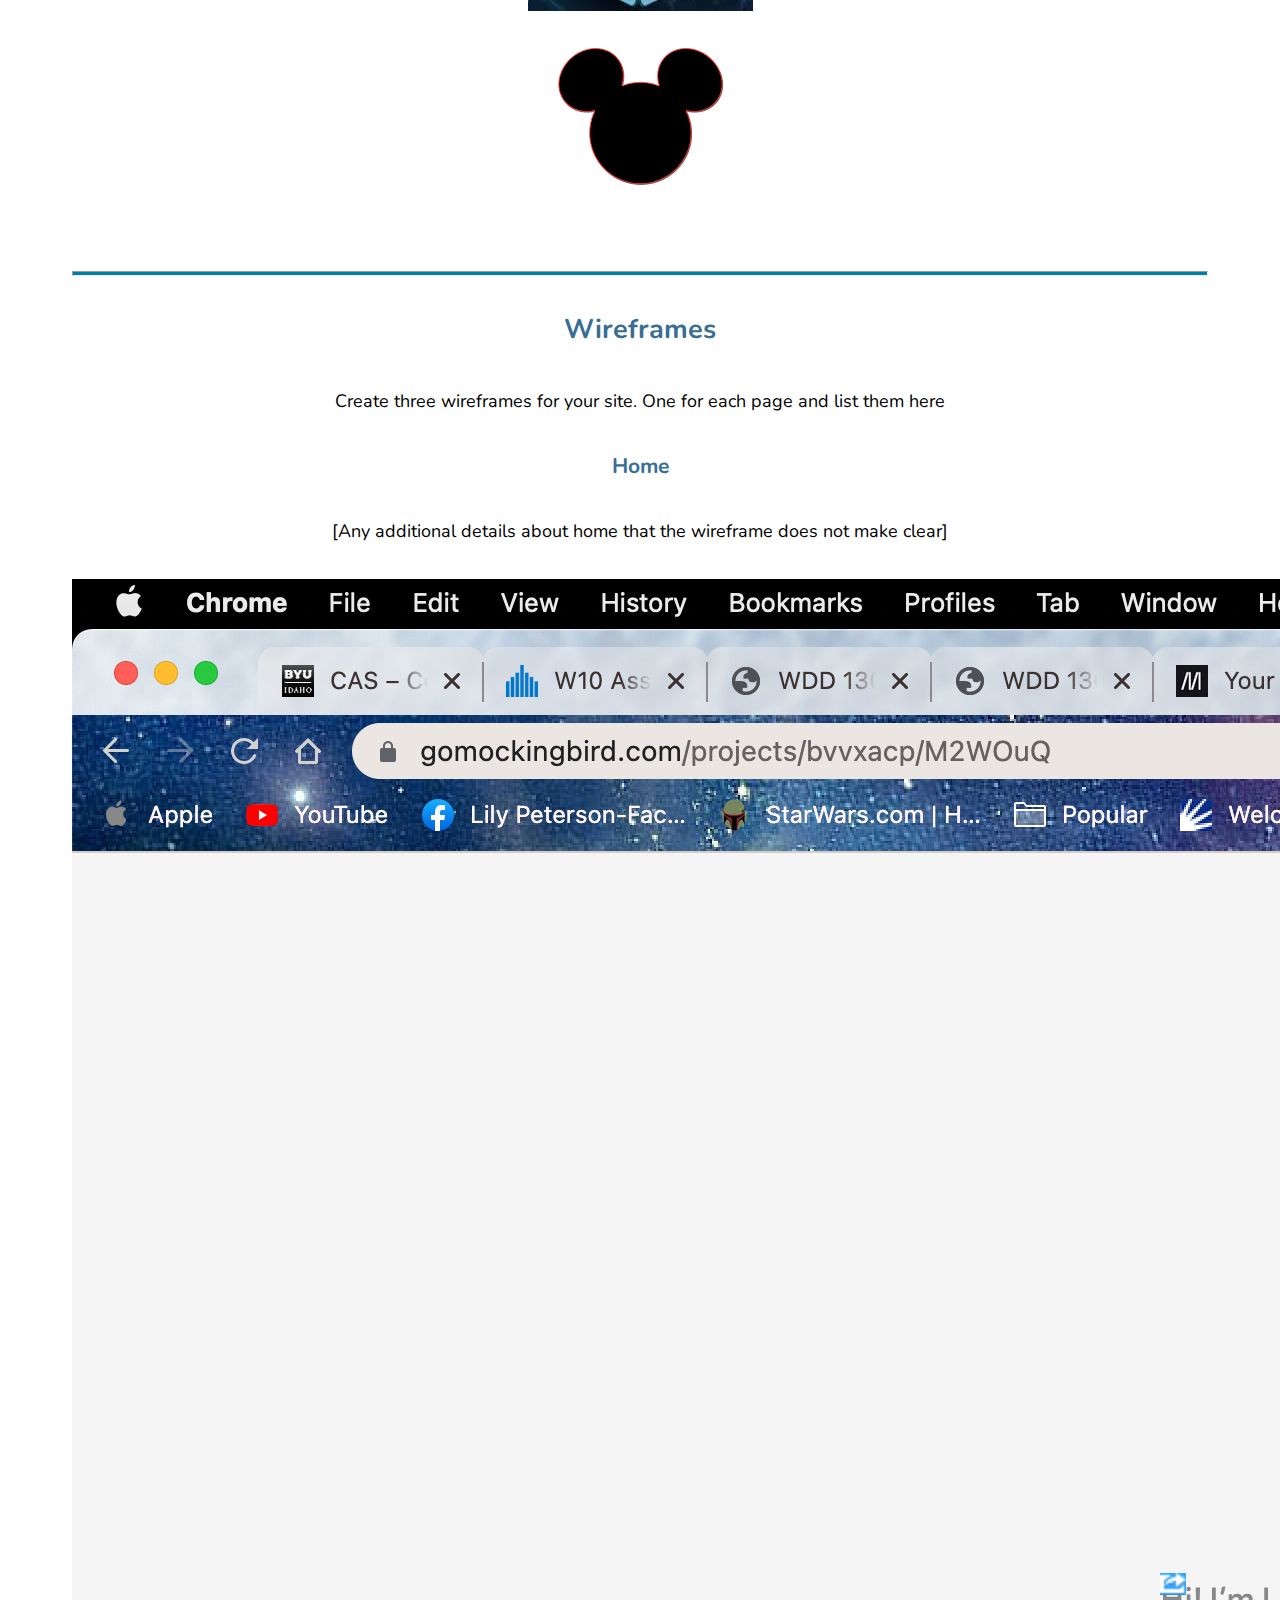
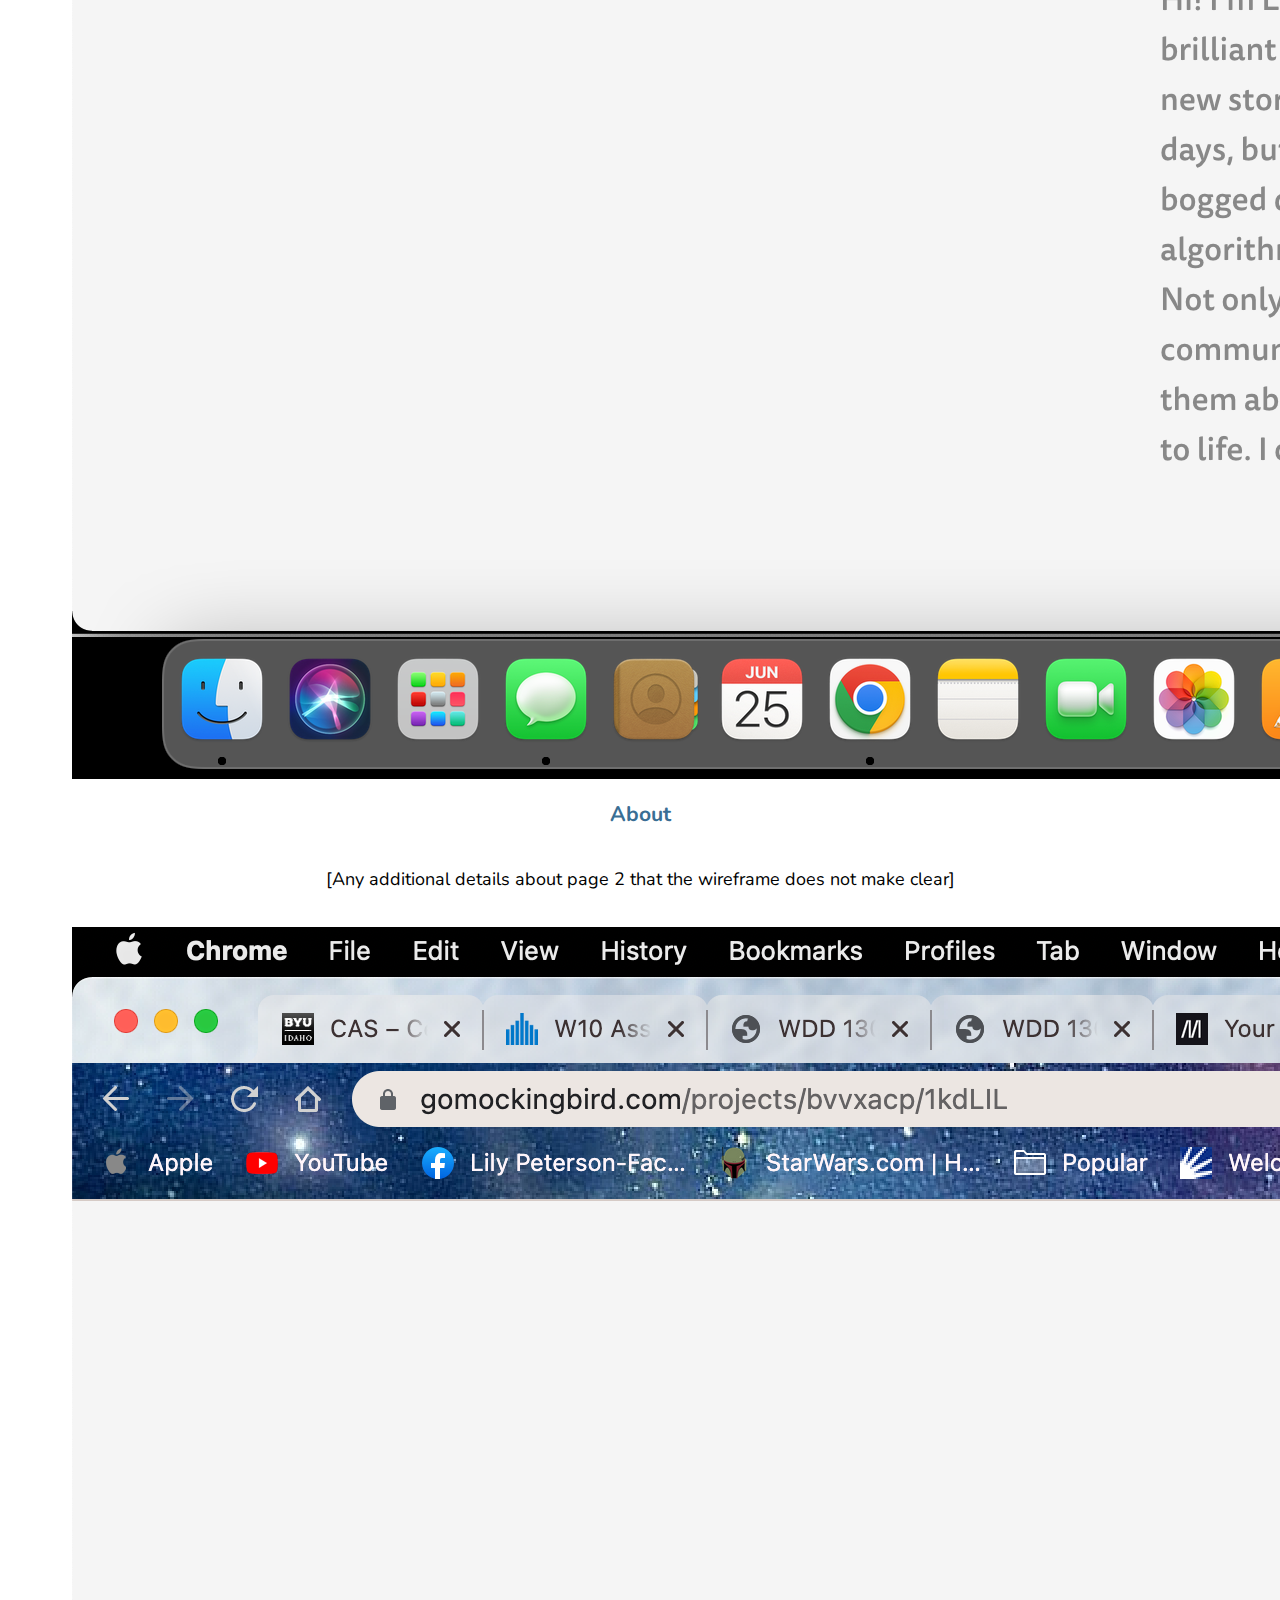
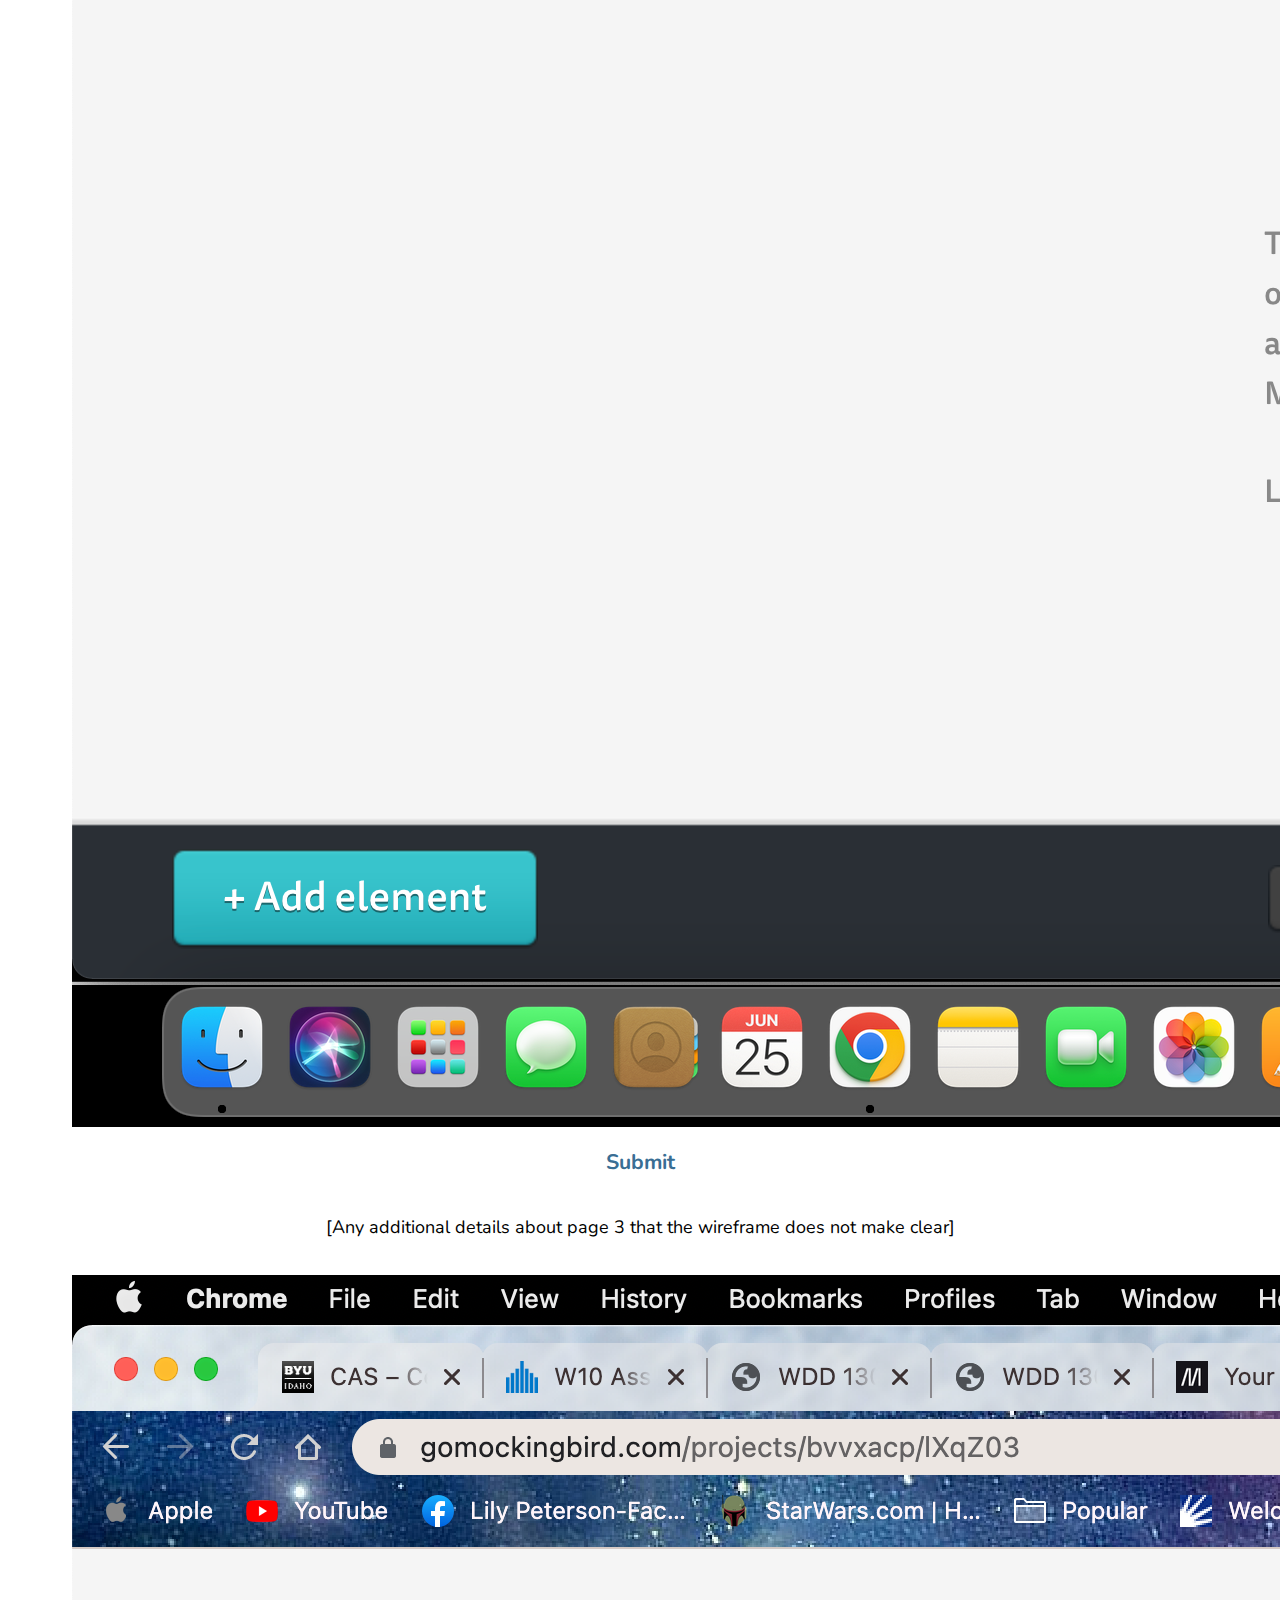
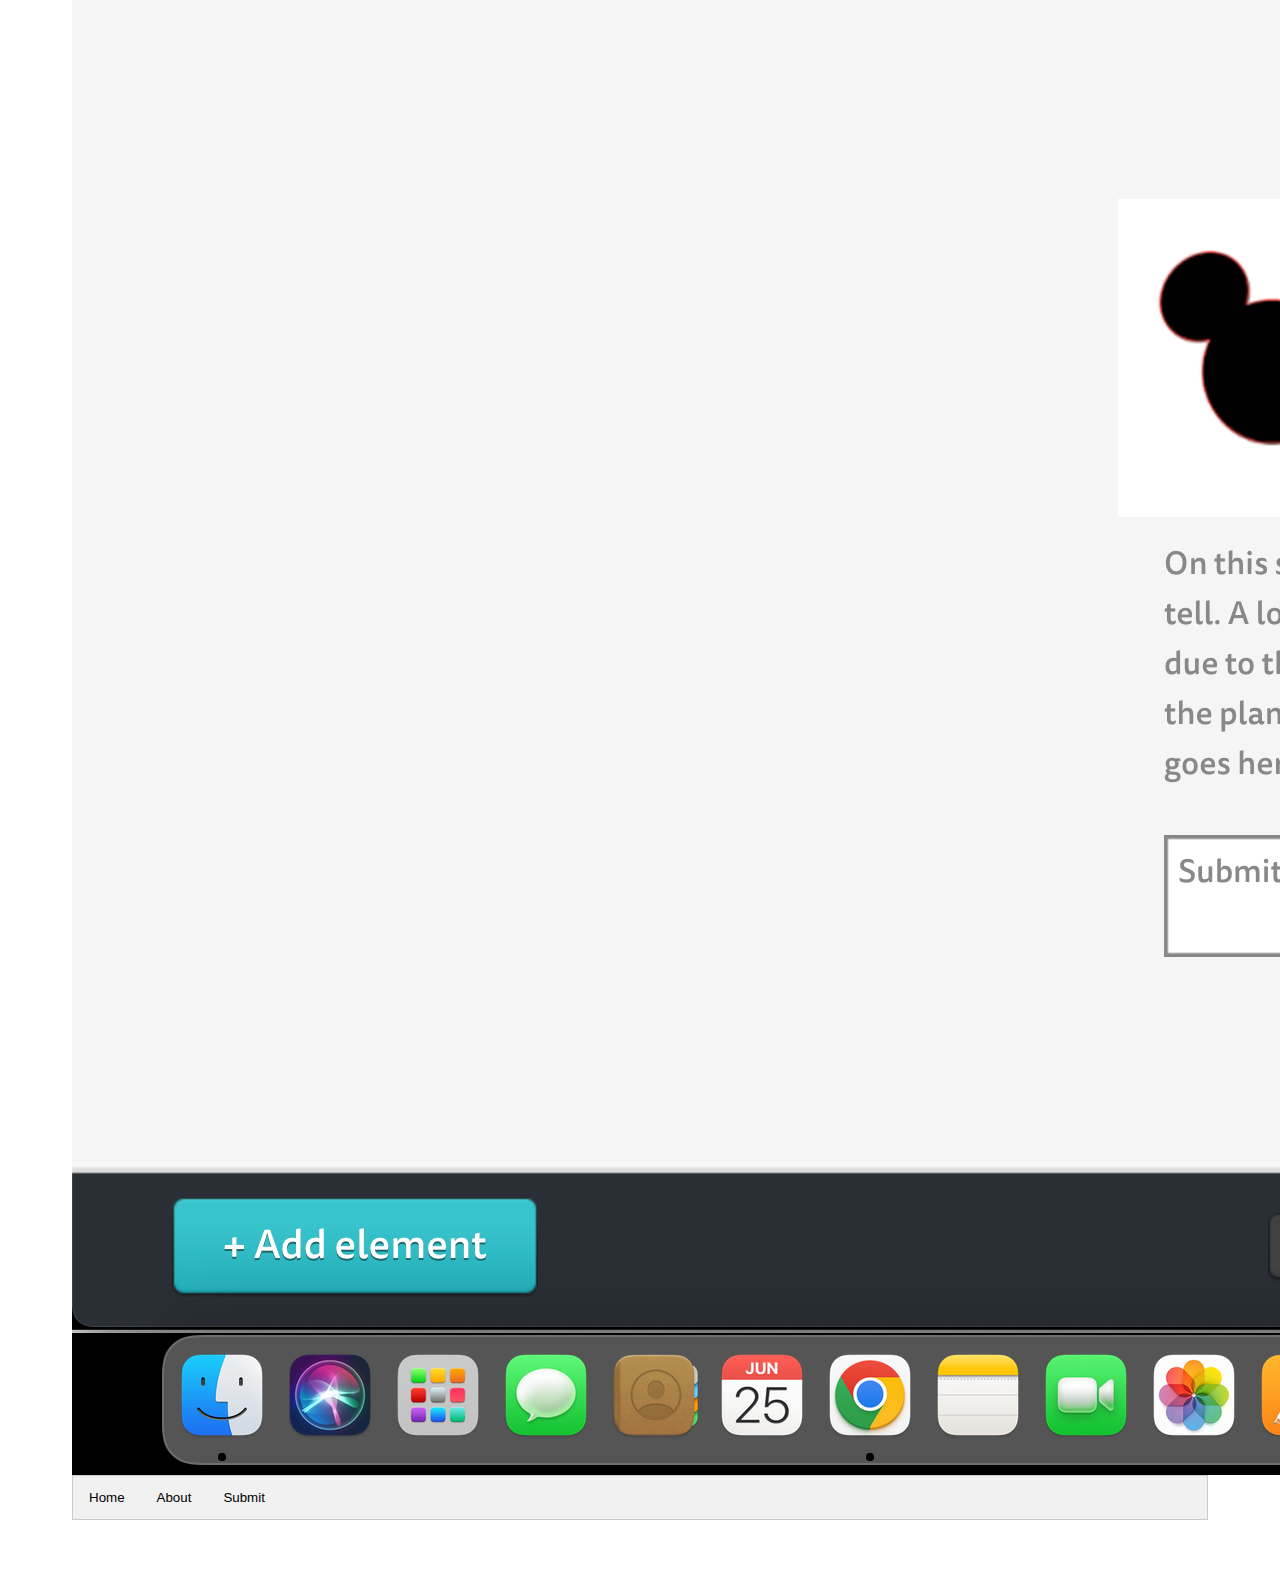
<file: wdd130/site-plan.html>
<!DOCTYPE html>
<html lang="en-us">
    
  <head>
    <meta charset="utf-8">
    <title>Site Plan</title>
    <link type="text/css" rel="stylesheet" href="styles/site-plan.css">
  </head>

  <body>
    <header>
      <h1>Story-Pitch Site Plan</h1>
      <h2>Lily Peterson</h2>
      <h2>WDD 130-Web Fundamentals</h2>
      <!-- In the header above, add the name or your site, your name and class number. For example if you are in section 3 you would put WDD 130.03 -->
    </header>
    <main>

      <!-- ------------------------Steps 2-3------------------------------ -->
      <hr>
      <h2>Overview</h2>
      <h3>Purpose</h3>
      <p>Hi! I’m Lily Peterson. I’m a website designer and I have a brilliant idea. Are you looking for a unique idea for an amazing new story? Lots of ideas can be found on social media these days, but they’re always so hard to find because they are bogged down by other irrelevant posts. My website uses an algorithm that finds those big ideas and puts them on the site. Not only that, this website also gives you the chance to communicate with the creators of said ideas. You can talk with them about their ideas and see what you can do to bring them to life. I call it Story-pitch.</p>  <!-- change this -->


      <h3>Audience</h3>
      <p>My target audience will be anyone who, like me, expresses interest in sharing ideas. These audience members
        will either be people with ideas of their own they want to share or they will be people looking for great ideas and want to know more about them.</p>  <!-- change this -->

      <hr>
      <h2>Branding</h2>
      <h3>Website Logo</h3>
      <!-- Replace this with some sort of logo for your site.  A logo can be as simple as the name of your site in a nice font :) -->
      <img src="images/Story-Pitch.png" alt="Logo image">
      <hr>
      <h2>
        Style Guide
      </h2>

      <!-- ------------------------Steps 4-8------------------------------ -->

      <h3>
        Color Palette
      </h3>
      <!--  The colors you choose for a website are one of the most important decisions you will make. Follow the instructions on the activity in iLearn then return and replace the color codes below with the hex color codes (the 6 digit numbers that show at the bottom of each color) for the colors you have chosen below.  You should have at least 2 colors but do not have to fill in all 4 if you do not need them.  -->

      <!-- Copy and paste the URL to your finished palette below Make sure to paste it into both spots -->
      Palette URL: <a href="https://coolors.co/396e94-e7c24f-a43312-381d2a-aabd8c" target="_blank">https://coolors.co/396e94-e7c24f-a43312-381d2a-aabd8c</a>


      <table class="colors">
        <tr><th>Primary</th><th>Secondary</th><th>Accent 1</th><th>Accent 2</th></tr>
        <!-- Replace the numbers in the boxes below with your hex color codes. Then switch to the site-plan.css file and change your colors there as well. -->
        <tr><td class="primary">[#396E94]</td><td class="secondary">[#E7C24F]</td><td class="accent1">[#A43312]</td><td class="accent2"></td></tr>
      </table>

      <!-- ------------------------Step 9------------------------------ -->

      <h3>
        Typography
      </h3>
      <!-- Choose a font for your paragraphs (body copy) and headlines. What font(s) have you chosen? Why did you choose what you did?  Make sure to review the list of web safe fonts at W3Schools.org as a starting point.  Think also about which of your colors above you might use for background and font colors. -->

      <h4>
        Heading Font: Nunito  <!-- change this -->
      </h4>
      <h4>
        Paragraph Font: Nunito  <!-- change this -->
      </h4>
      <h3>
        Normal paragraph example
      </h3>
      <p>
        Lorem ipsum dolor sit amet, consectetur adipiscing elit, sed do eiusmod tempor incididunt ut labore et dolore magna aliqua. Ut enim ad minim veniam, quis nostrud exercitation ullamco laboris nisi ut aliquip ex ea commodo consequat. Duis aute irure dolor in reprehenderit in voluptate velit esse cillum dolore eu fugiat nulla pariatur. Excepteur sint occaecat cupidatat non proident, sunt in culpa qui officia deserunt mollit anim id est laborum.
      </p>
      <h3>
        Colored paragraph example
      </h3>
      <p class="colored">
        Lorem ipsum dolor sit amet, consectetur adipiscing elit, sed do eiusmod tempor incididunt ut labore et dolore magna aliqua. Ut enim ad minim veniam, quis nostrud exercitation ullamco laboris nisi ut aliquip ex ea commodo consequat. 
      </p>

      <!-- ------------------------Step 10------------------------------ -->

      <h3>
        Navigation
      </h3>
      <!-- Think about how you want your navigation bar to look. In the site-plan.css file change the colors to your colors to get the look you desire. --> 
      <nav>
        <a href="#">Home</a>
        <a href="child-page-1.html">About</a>
        <a href="#">Page3</a>
      </nav>
      <hr>
      <h2>
        Site Map
      </h2>
      <div class="sitemap">
        <div class="sm-home">
          Home
        </div>
        <div class="sm-page2">
          About <!-- change this -->
        </div>
        <div class="sm-page3">
          Submit  <!-- change this -->
        </div>

        <div class="top">
          &nbsp;
        </div>
        <div class="left">
          &nbsp;
        </div>
        <div class="right">
          &nbsp;
        </div>

      </div>

      <!-- --------Content Section -------------- -->
      <hr>
      <h2>
        Content
      </h2>
      <h3>Home page</h3>
      <p>
        Hi! I’m Lily Peterson. I’m a website designer and I have a brilliant idea. Are you looking for a unique idea for an amazing new story? Lots of ideas can be found on social media these days, but they’re always so hard to find because they are bogged down by other irrelevant posts. My website uses an algorithm that finds those big ideas and puts them on the site. Not only that, this website also gives you the chance to communicate with the creators of said ideas. You can talk with them about their ideas and see what you can do to bring them to life. I call it Story-pitch.
      </p>
      <p>Images for the Home page</p>
        <img src="images/Screen Shot 2022-06-25 at 3.56.25 PM.png" alt="image for homepage">
        <img src="images/Screen Shot 2022-06-25 at 3.56.25 PM.png" alt="image for homepage">

      </ul>
      <h3>About</h3>
      <p>
        This page will be an “about this site” page for anyone curious about what this site is. Here’s what it says: “This site is for people who want to get their ideas for stories out in the open. This website is great for anyone who is a fan about any popular story or group of stories, like Star Wars and Marvel.” This will also have a list of what kinds of fans can post on the site(which is pretty much any fan of anything, for now).
      </p>
      <p>Images for the Page 2</p>
        <img src="images/star wars.jpeg" alt="Star Wars">
        <img src="images/marvel.png" alt="Marvel">

      </ul>
      <h3>Submit Ideas</h3>
      <p>
        This next page will be a section about how to post. It’ll say, “On this site, people can submit their ideas for new stories to tell. A lot of stories that have lasted as long as they have are due to the fans, who are some of the most creative people on the planet. Don’t be shy about sharing your ideas. Anything goes here.” There will also be a text box where people can write their ideas.
      </p>
      <p>Images for the Page 3</p>
        <img src="images/doctor who.jpeg" alt="Doctor Who">
        <img src="images/mickey mouse.png" alt="Mickey Mouse">

      </ul>
      <hr>
      <h2>
        Wireframes
      </h2>
      <p>
        Create three wireframes for your site. One for each page and list them here</p>

      <h3>Home</h3>
      <p>         
        [Any additional details about home that the wireframe does not make clear]
      </p>
      <img src="images/Screen Shot 2022-06-25 at 3.56.25 PM.png" alt="home page wireframe">

      <h3>About</h3>
      <p>         
        [Any additional details about page 2 that the wireframe does not make clear]
      </p>
      <img src="images/Screen Shot 2022-06-25 at 4.17.42 PM.png" alt="page 2 wireframe">

      <h3>Submit</h3>
      <p>         
        [Any additional details about page 3 that the wireframe does not make clear]
      </p>
      <img src="images/Screen Shot 2022-06-25 at 4.18.21 PM.png" alt="page 3 wireframe">
    </main>
  </body>
<footer>
  <a href="https://gomockingbird.com/projects/bvvxacp/M2WOuQ" alt="Home Page"></a>
  <a href="https://gomockingbird.com/projects/bvvxacp/1kdLIL" alt="About Page"></a>
  <a href="https://gomockingbird.com/projects/bvvxacp/lXqZ03" alt="Submit Page"></a>
</footer>
<div class="tab">
  <button class="tablinks" onclick="openCity(event, 'Home')">Home</button>
  <button class="tablinks" onclick="openCity(event, 'About')">About</button>
  <button class="tablinks" onclick="openCity(event, 'Submit')">Submit</button>
</div>

<!-- Tab content -->
<div id="home" class="tabcontent">
  <h3>Home</h3>
  <p>Go to the Home Page</p>
</div>

<div id="about" class="tabcontent">
  <h3>About</h3>
  <p>Find out more about this site</p>
</div>

<div id="submit" class="tabcontent">
  <h3>Submit</h3>
  <p>Submit your idea</p>
</div>
</html>
</file>
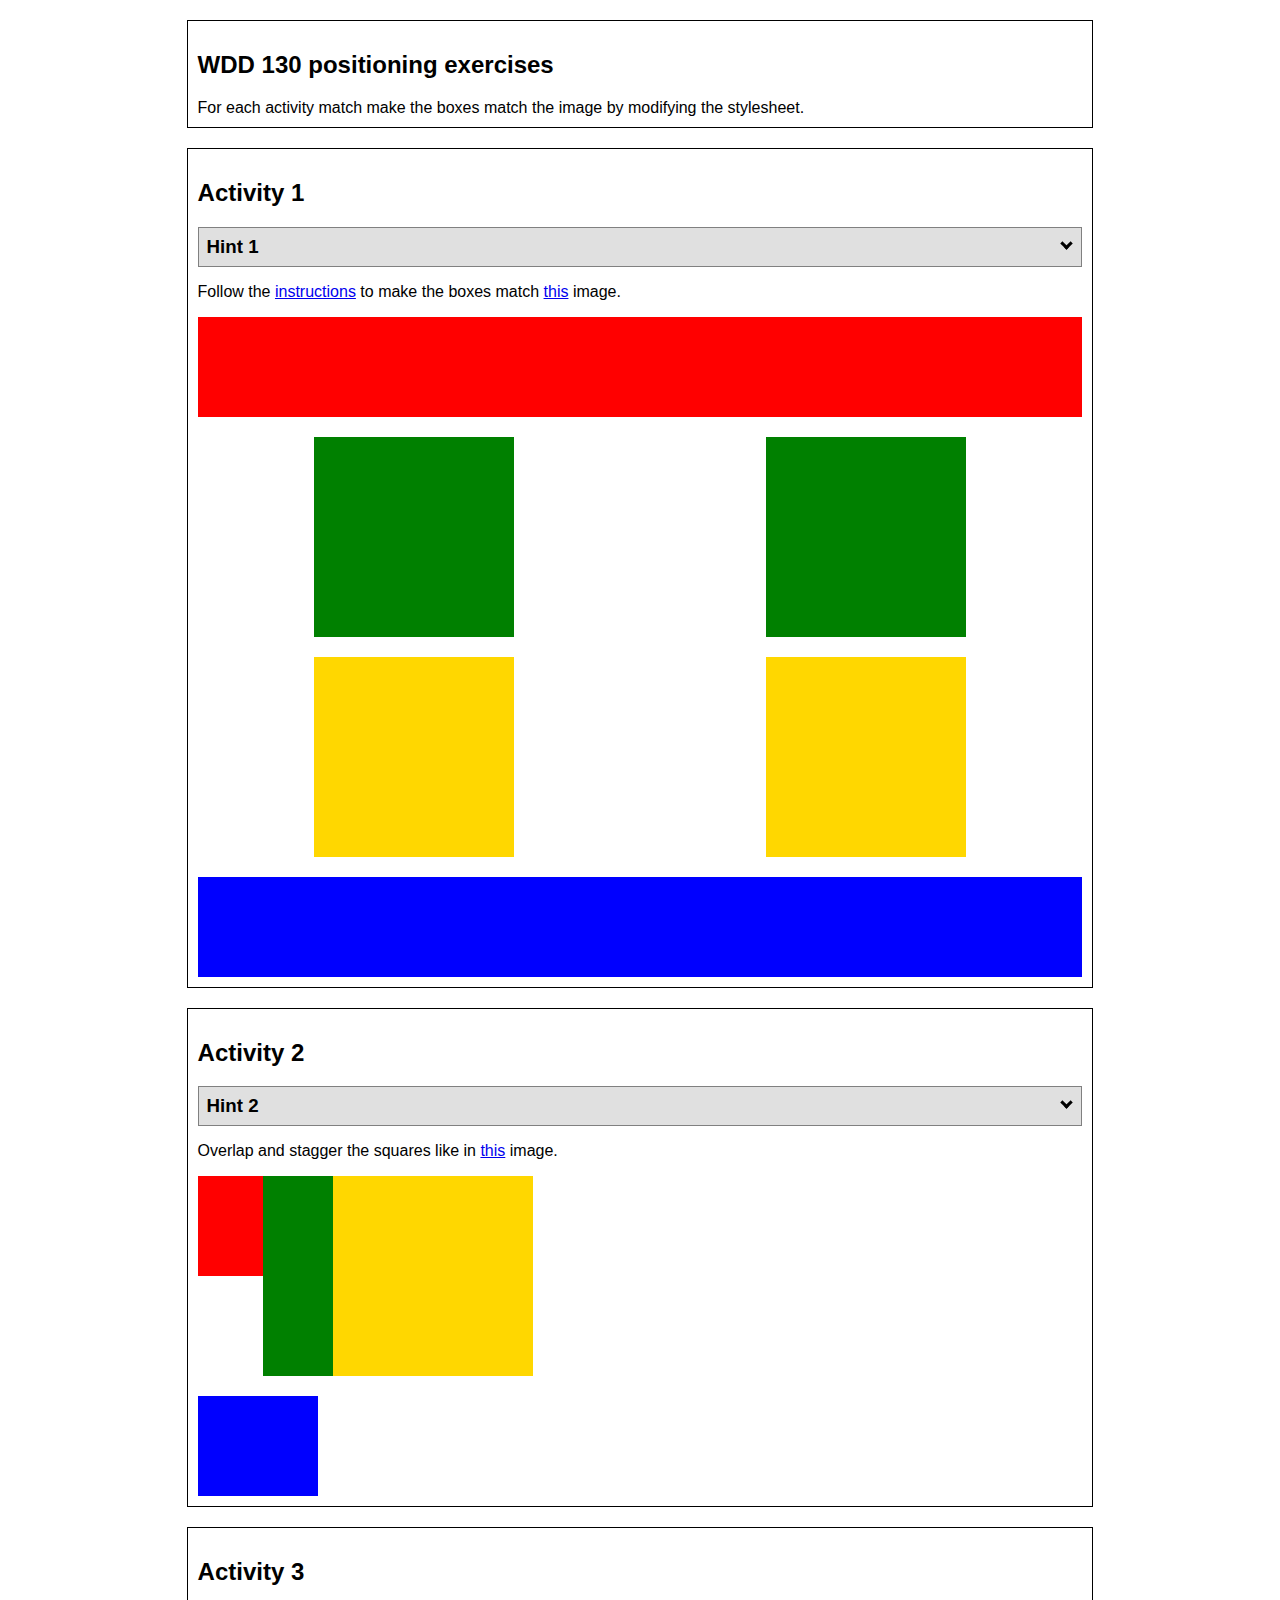
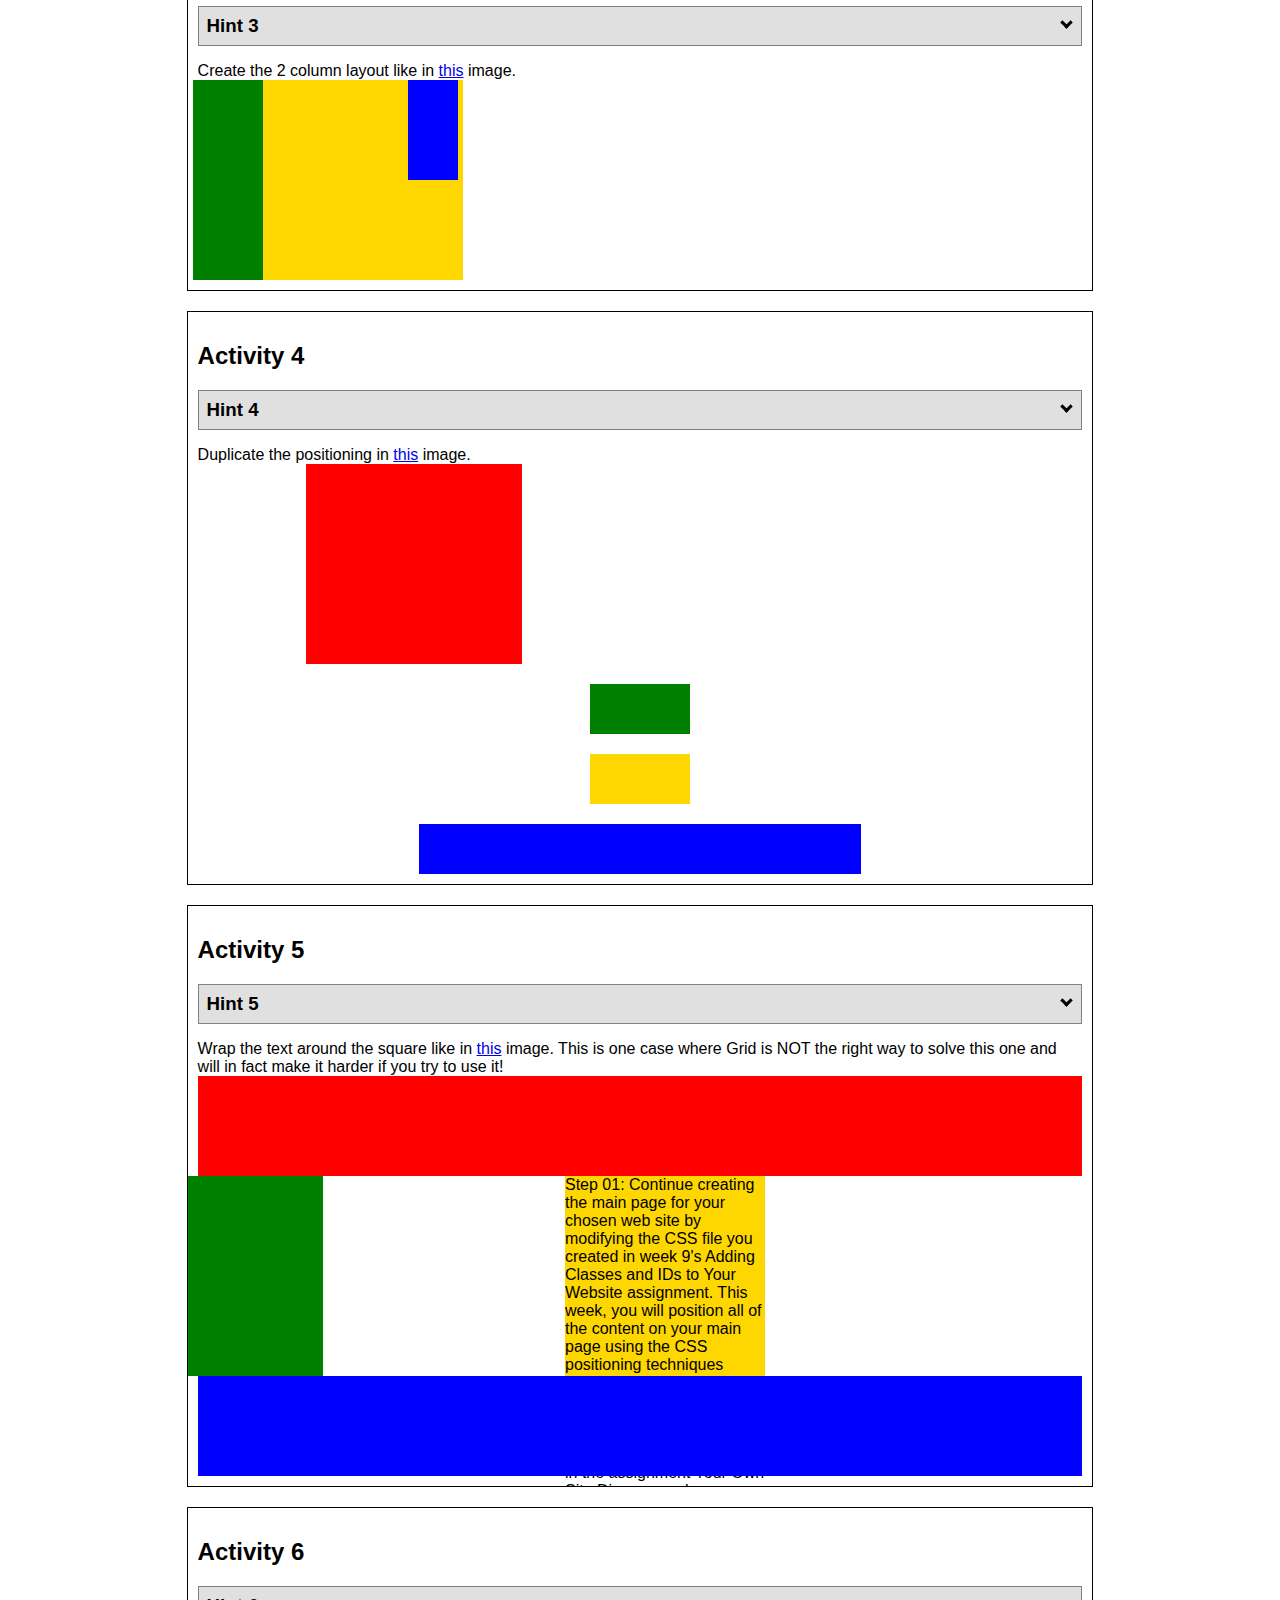
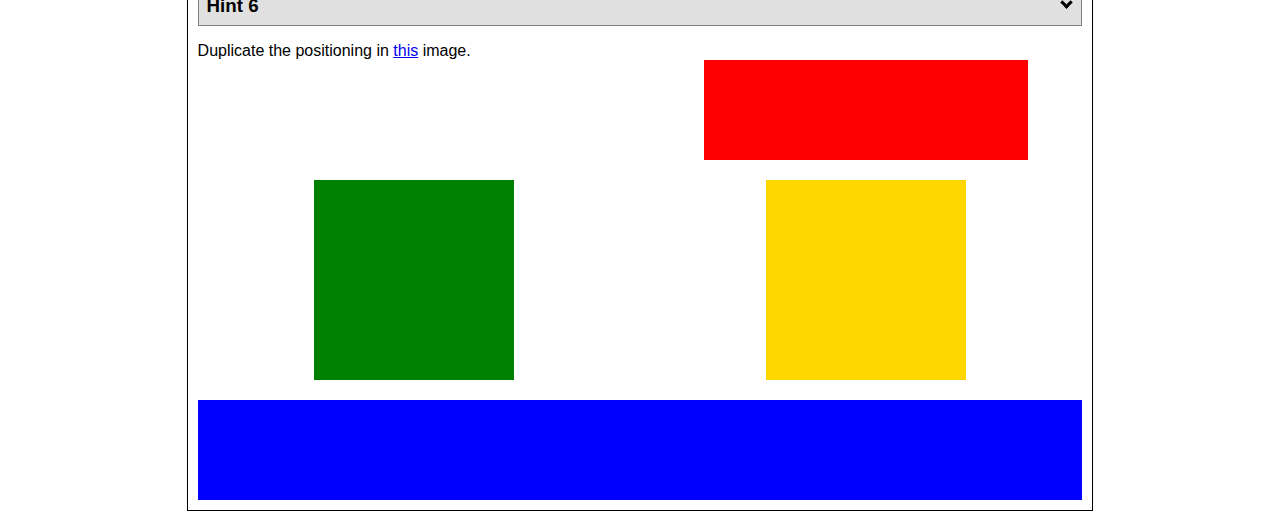
<file: wdd130/positioning/positioning.html>
<!DOCTYPE html>
<html lang="en">
  <head>
    <!-- HTML - Name: positioning.html -->
    <title>Positioning Activity</title>
    <link rel="stylesheet" type="text/css" href="positionstyles.css" />
  </head>
  <body>
    <div class="activity">
      <h2>WDD 130 positioning exercises</h2>
      For each activity match make the boxes match the image by modifying the stylesheet.</div>
    <div class="activity">
      <h2>Activity 1</h2>
      <section class="hint"><input type="checkbox" ><i></i> <h3>Hint 1</h3><div><p>Check out the <a href="https://byui-wdd.github.io/wdd130/activities/w06-css-positioning.html" target="_blank">activity instructions</a> in Ilearn!</p></div></section>
      <p>Follow the <a href="https://byui-wdd.github.io/wdd130/activities/w06-css-positioning.html" target="_blank">instructions</a> to make the boxes match  <a href="https://byui-wdd.github.io/wdd130/images/example1.png" target="_blank">this</a> image.</p>
      <div class="content1" >
        <div class="red1" ></div>
        <div class="green1" ></div>
        <div class="green1" ></div>
        <div class="yellow1"></div>
        <div class="yellow1"></div>
        <div class="blue1"></div>
      </div>
    </div>
    <div class="activity">
      <h2>Activity 2</h2>
      <section class="hint"><input type="checkbox" > <h3>Hint 2</h3><i></i><div><p>Remember that the best way to shift elements around slightly on the page is with Margins.  You could also use Grid.  Either would work for this. If you choose margin, you can use a <em>negative</em> margin. (ie margin-top: -20px;)</p><h4>Properties used:</h4><ul><li>margin-top, margin-left</li><li>...or...</li><li>grid-template-columns: 50px 50px 50px 50px 50px </li></ul></div></section>
      <p>Overlap and stagger the squares like in <a href="https://byui-wdd.github.io/wdd130/images/example2.png" target="_blank">this</a> image.</p>
      <div class="content2" >
        <div class="red2" ></div>
        <div class="green2" ></div>
        <div class="yellow2"></div>
        <div class="blue2"></div>
      </div>
    </div>
    <div class="activity">
      <h2>Activity 3</h2>
      <section class="hint"><input type="checkbox" > <h3>Hint 3</h3><i></i><div><p>This one is going to be best solved with CSS Grid. Remember to make the boxes the right width first...then start moving them around. </p><h4>Properties used:</h4><ul><li>display:grid;</li><li>grid-template-columns:</li><li>grid-column-gap:</li>
        <li>grid-column:</li>  </ul></div></section>
      Create the 2 column layout like in <a href="https://byui-wdd.github.io/wdd130/images/example3.png" target="_blank">this</a>  image.
      <div class="content3" >
        <div class="red3" ></div>
        <div class="green3" ></div>
        <div class="yellow3"></div>
        <div class="blue3"></div>
      </div>
    </div>
    <div class="activity">
      <h2>Activity 4</h2>
      <section class="hint"><input type="checkbox" > <h3>Hint 4</h3><i></i><div><p>For the others we have been primarily concerned with width. For this one you will need to adjust height as well. </p><h4>Properties used:</h4><ul><li>display:grid;</li><li>grid-template-columns:</li><li>grid-row:</li></ul></div></section>
      Duplicate the positioning in <a href="https://byui-wdd.github.io/wdd130/images/example4.png" target="_blank">this</a> image. 
      <div class="content4" >
        <div class="red4" ></div>
        <div class="green4" ></div>
        <div class="yellow4"></div>
        <div class="blue4"></div>
      </div>
    </div>

    <div class="activity">
      <h2>Activity 5</h2>
      <section class="hint"><input type="checkbox" > <h3>Hint 5</h3><i></i><div><p>Grid is <strong>not</strong> the right way to do this.  In fact there is only one way to really do that...and that is with float. Remember that we float the thing we want the text to wrap around.  Also remember to start by making all the shapes the right size and shape.</p><h4>Properties used:</h4><ul><li>float: left;</li></ul></div></section>
      Wrap the text around the square like in <a href="https://byui-wdd.github.io/wdd130/images/example5.png" target="_blank">this</a> image. This is one case where Grid is NOT the right way to solve this one and will in fact make it harder if you try to use it!
      <div class="content5" >
        <div class="red5" ></div>
        <div class="green5" ></div>
        <div class="yellow5">Step 01: Continue creating the main page for your chosen web site by modifying the CSS file you created in week 9's Adding Classes and IDs to Your Website assignment. This week, you will position all of the content on your main page using the CSS positioning techniques taught in KhanAcademy. When you are done, your webpage layout should reflect what you outlined in the wireframe you designed in the assignment Your Own Site Diagram and Wireframe in week 3. <br />
          If you have changed your mind on how you want the content of your main page laid out, take an opportunity to update your wireframe before completing this assignment (it is much easier to experiment with different layouts in a wireframe than it is to do so by modifying the CSS). Also, if you find that you are having trouble with using CSS positioning, feel free to review the concepts at the learn layout site: http://learnlayout.com/. You should be able to apply these principles to your site. For futher help, refer back to the Max Design site used in the beginning of the course for an example of how to implement your site design.</div>
        <div class="blue5"></div>
      </div>
    </div>
    <div class="activity">
      <h2>Activity 6</h2>
      <section class="hint"><input type="checkbox" > <h3>Hint 6</h3><i></i><div><p>This one is all about visualizing the grid behind the layout. If you are having a hard time doing that first: all the sizes are even multiples of 100, and second here is another example with the lines drawn: <a href="https://byui-wdd.github.io/wdd130/images/example6-hint.png" target="_blank">example 6 with lines</a>. For this one you will find it easiest if you use px for the column width. You can also use <kbd>z-index</kbd> to control the element layering.    </p><h4>Properties used:</h4><ul><li>display:grid;</li><li>grid-template-columns:</li><li>grid-column:</li><li>grid-row:</li><li><a href="https://www.w3schools.com/cssref/pr_pos_z-index.asp" target="_blank">z-index:</a></li></ul></div></section>
      Duplicate the positioning in <a href="https://byui-wdd.github.io/wdd130/images/example6.png" target="_blank">this</a> image.
      <div class="content6" >
        <div class="red6" ></div>
        <div class="green6" ></div>
        <div class="yellow6"></div>
        <div class="blue6"></div>
      </div>
    </div>
  </body>
</html>
</file>
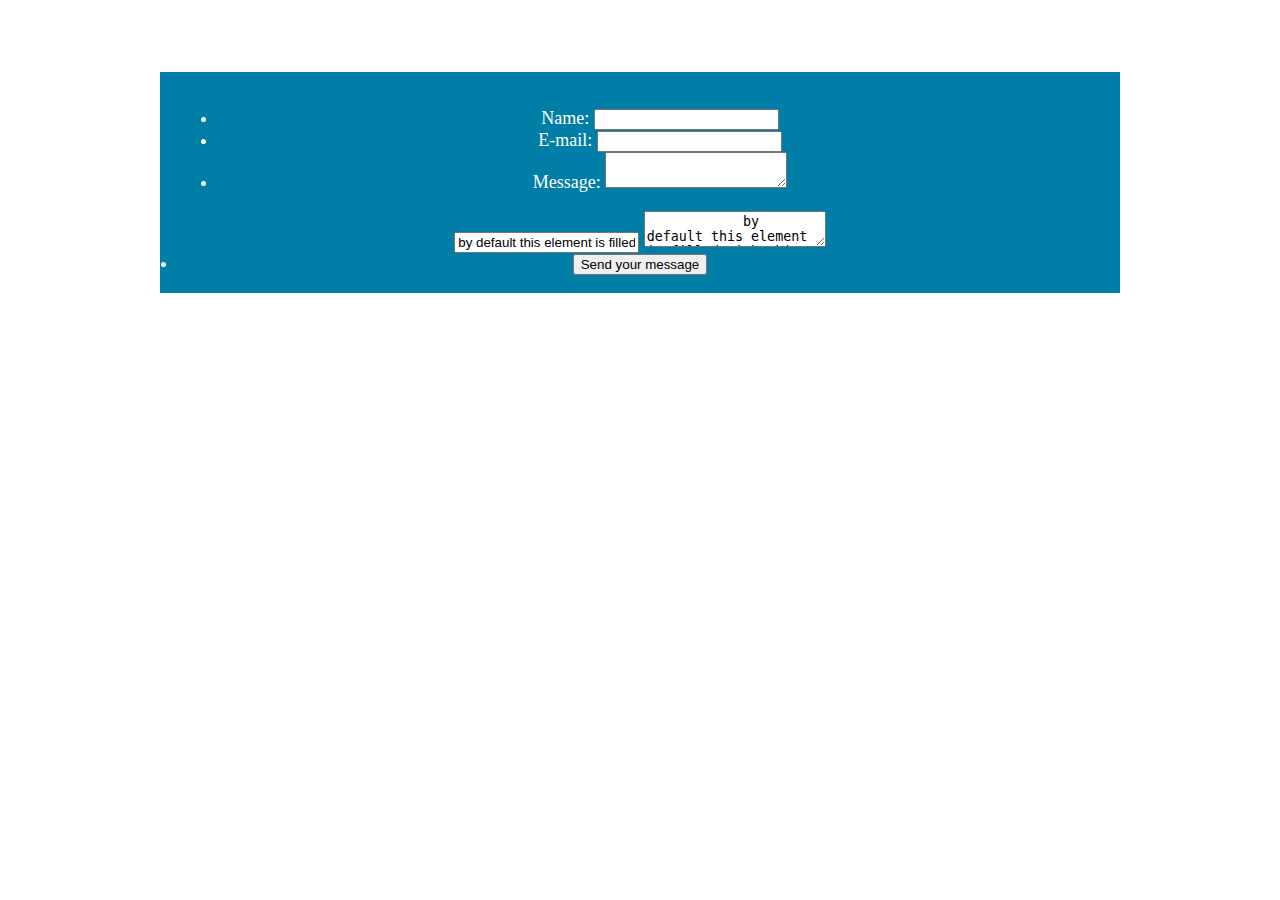
<file: wdd130/wwr/contactus.html>
<!DOCTYPE html>
<html lang="en-us"></html>
<head>
    <meta charset="utf-8" />
    <title>Contact Us</title>
    <link type="text/css" rel="stylesheet" href="styles/site-plan-rafting.css" />
</head>
<div id="feedback"></div>
<main>
<body>

<header>
    <form action="/my-handling-form-page" method="post">
        <ul>
            <li>
              <label for="name">Name:</label>
              <input type="text" id="name" name="user_name">
            </li>
            <li>
              <label for="mail">E-mail:</label>
              <input type="email" id="mail" name="user_email">
            </li>
            <li>
              <label for="msg">Message:</label>
              <textarea id="msg" name="user_message"></textarea>
            </li>
           </ul>
           <input type="text" value="by default this element is filled with this text">
           <textarea>
            by default this element is filled with this text
            </textarea>
            <li class="button">
                <button type="submit">Send your message</button>
              </li>

    </form>
</header>
</main>
<footer></footer>
<script>
    // get the feedback div element so we can do something with it.
    const feedbackElement = document.getElementById('feedback');
    // get the form so we can read what was entered in it.
    const formElement = document.forms[0];
    // add a 'listener' to wait for a submission of our form. When that happens run the code below.
    formElement.addEventListener('submit', function(e) {
        // stop the form from doing the default action.
        e.preventDefault();
        // set the contents of our feedback element to a message letting the user know the form was submitted successfully. Notice that we pull the name that was entered in the form to personalize the message!
        feedbackElement.innerHTML = 'Hello '+ formElement.user_name.value +'! Thank you for your message. We will get back with you as soon as possible!';
        // make the feedback element visible.
        feedbackElement.style.display = "block";
        // add a class to move everything down so our message doesn't cover it.
        document.body.classList.toggle('moveDown');
    });
</script>
</body>
</file>
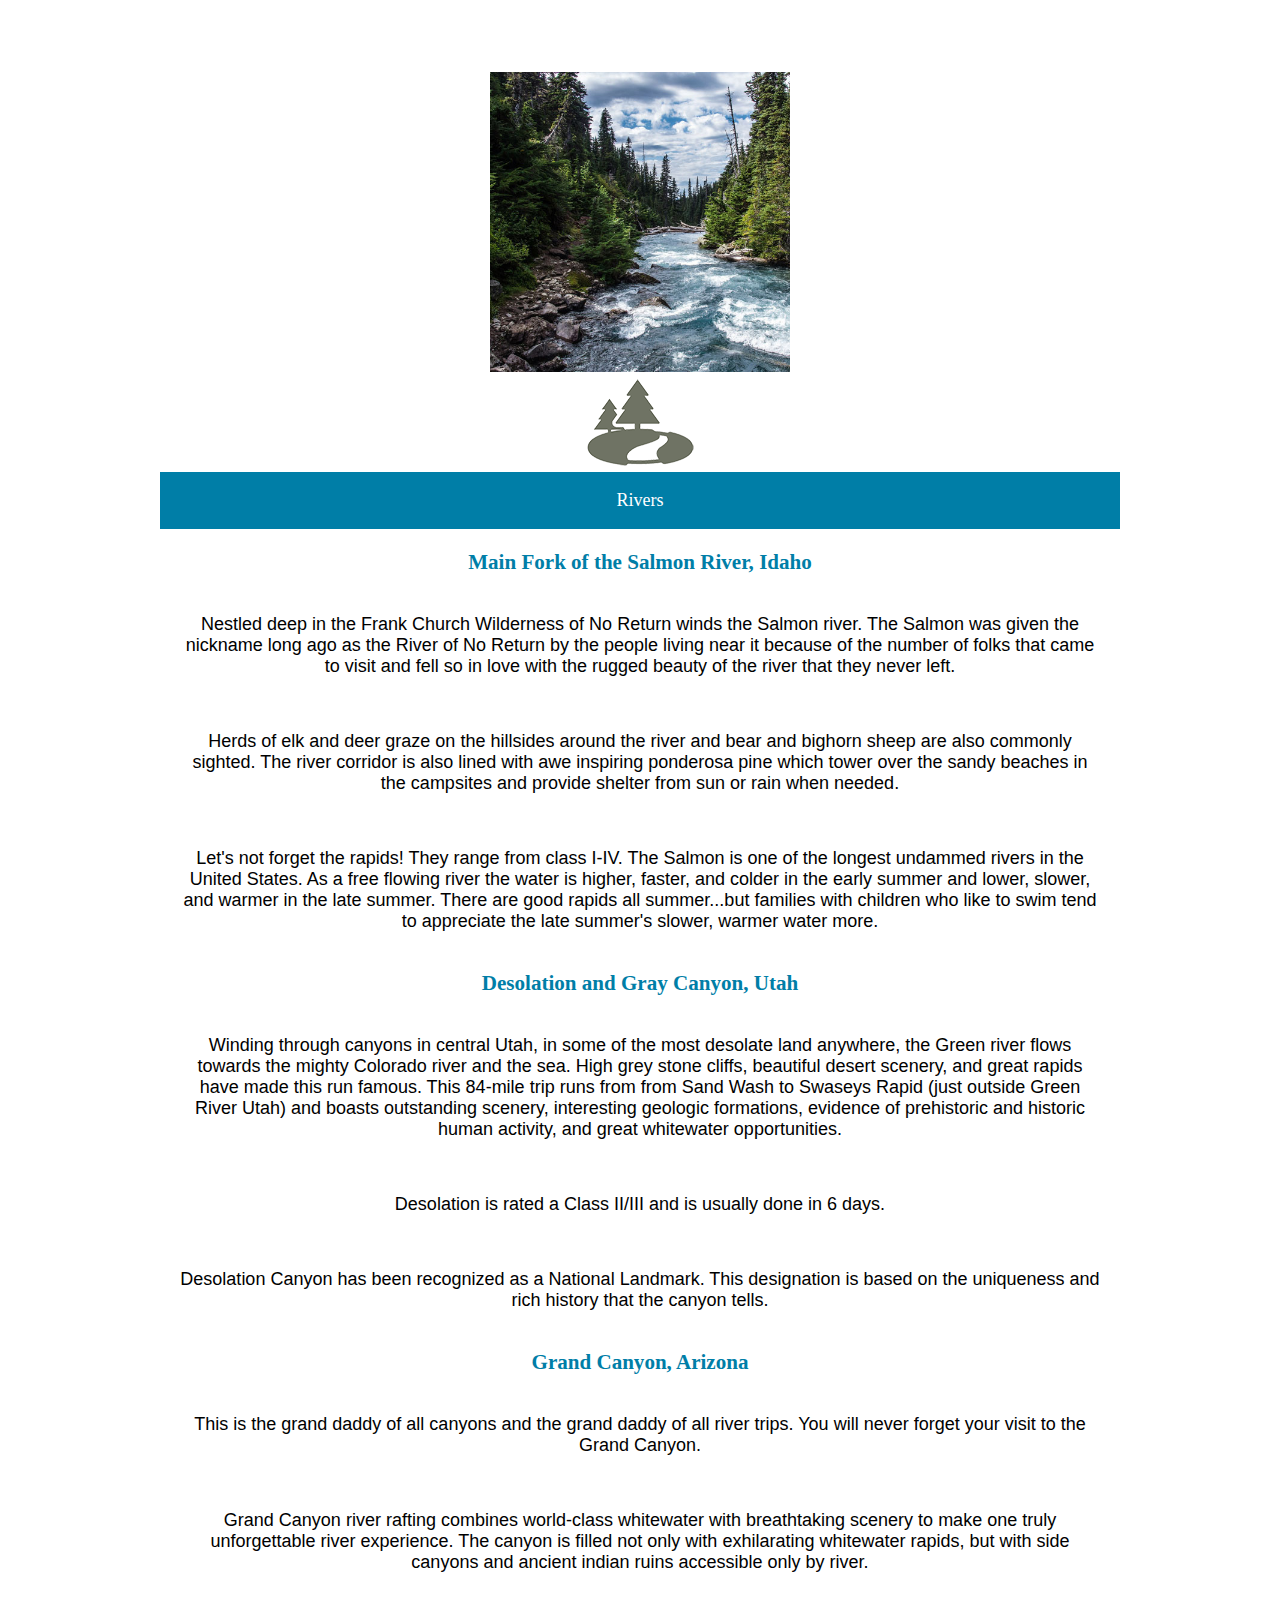
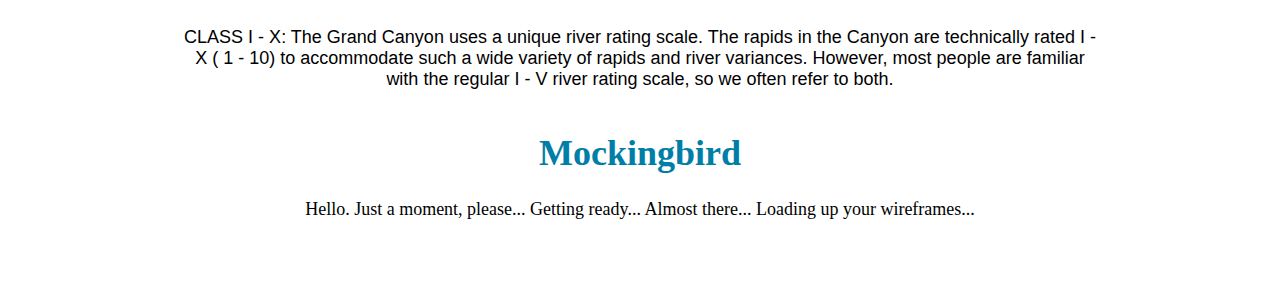
<file: wdd130/wwr/rivers.html>
<!DOCTYPE html>
<html lang="en-us">
<body>
    <main class="home-grid">
    <section class="rivers-card">
        <img class="card-img" src="images/rivers.jpg" alt="river in forest">
        <img class="icon" src="images/river_icon.png" alt="river icon">
        <header>Rivers</header>
        <link type="text/css" rel="stylesheet" href="styles/site-plan-rafting.css" />
        <h3>Main Fork of the Salmon River, Idaho</h3>
            <p>Nestled deep in the Frank Church Wilderness of No Return winds the Salmon river. The Salmon was given the nickname long ago as the River of No Return by the people living near it because of the number of folks that came to visit and fell so in love with the rugged beauty of the river that they never left.</p>
            <p>Herds of elk and deer graze on the hillsides around the river and bear and bighorn sheep are also commonly sighted. The river corridor is also lined with awe inspiring ponderosa pine which tower over the sandy beaches in the campsites and provide shelter from sun or rain when needed.</p>
            <p>Let's not forget the rapids! They range from class I-IV. The Salmon is one of the longest undammed rivers in the United States. As a free flowing river the water is higher, faster, and colder in the early summer and lower, slower, and warmer in the late summer. There are good rapids all summer...but families with children who like to swim tend to appreciate the late summer's slower, warmer water more.</p>
        <h3>Desolation and Gray Canyon, Utah</h3>
            <p>Winding through canyons in central Utah, in some of the most desolate land anywhere, the Green river flows towards the mighty Colorado river and the sea. High grey stone cliffs, beautiful desert scenery, and great rapids have made this run famous. This 84-mile trip runs from from Sand Wash to Swaseys Rapid (just outside Green River Utah) and boasts outstanding scenery, interesting geologic formations, evidence of prehistoric and historic human activity, and great whitewater opportunities.</p>
            <p>Desolation is rated a Class II/III and is usually done in 6 days.</p>
            <p>Desolation Canyon has been recognized as a National Landmark.  This designation is based on the uniqueness and rich history that the canyon tells.</p>
        <h3>Grand Canyon, Arizona</h3>
            <p>This is the grand daddy of all canyons and the grand daddy of all river trips. You will never forget your visit to the Grand Canyon.</p>
            <p>Grand Canyon river rafting combines world-class whitewater with breathtaking scenery to make one truly unforgettable river experience. The canyon is filled not only with exhilarating whitewater rapids, but with side canyons and ancient indian ruins accessible only by river.</p>
            <p>CLASS I - X: The Grand Canyon uses a unique river rating scale. The rapids in the Canyon are technically rated I - X ( 1 - 10) to accommodate such a wide variety of rapids and river variances. However, most people are familiar with the regular I - V river rating scale, so we often refer to both.</p>
        </style>
        <div id="grid-background-container">
        <div id="horizontal-grid">
        <div id="vertical-grid">
        <div id="loading-container">
        <h1>Mockingbird</h1>
        <div class='loading-messages'>
        <span>Hello. Just a moment, please...</span>
        <span>Getting ready...</span>
        <span>Almost there...</span>
        <span>Loading up your wireframes...</span>
        </div>
        </div>
        </div>
        </div>
        </div> 
        <noscript>
          <div id="container">
            <div style="width: 440px; padding: 10px 25px 20px 25px; font-family: sans-serif; background-color: #ffffff; position: relative; left: -245px; top: -120px; text-align: center; -moz-border-radius: 20px; -webkit-border-radius: 20px; color: #555555">
              <p style="line-height: 1.4em;">JavaScript is required for this site to work correctly but is either disabled or not supported by your browser.</p>
              <p style="font-size:120%; padding:10px;"><a href="http://cappuccino.org/noscript">Show me how to enable JavaScript</a></p>
              <p style="font-size:80%;">You may want to upgrade to a newer browser while you're at it:</p>
              <ul style="margin:0;padding:0; text-align: center; font-size:80%;" >
                <li style="display: inline;"><a href="http://www.apple.com/safari/download/">Safari</a></li>
                <li style="display: inline;"><a href="http://www.mozilla.com/en-US/firefox/">Firefox</a></li>
                <li style="display: inline;"><a href="http://www.google.com/chrome/">Chrome</a></li>
              </ul>
            </div>
          </div>
        </noscript>
        </div>
        <footer></footer>
</body>
</html>
</file>
<file: wdd130/wwr/styles/style.css>
@import url('https://fonts.googleapis.com/css2?family=Nunito:wght@200&display=swap');
#content {
    max-width: 1600px;
    margin: 0 auto;
}
nav a {
    text-align: center;
    color: #007ea7;
    text-decoration: none;
    padding: 35px;
}
nav a:hover {
    color: #003459;
    text-decoration: none;
}
.home-title {
    color: #007ea7;
    font-family: 'Nunito', sans-serif;
    font-size: 2em;
    margin-top: 10px;
}
h4 {
    color: #007ea7;
}
#hero-msg h1{
    text-align: center;
} 
#hero-msg h4 {
    text-align: center;
}
.button-box {
    text-align: center;
}
main section {
    text-align: center;
}
#background {
    height: 725px;
}
body {
    background-color: #fcfbfb;
    font-family: 'Nunito', sans-serif;
    font-size: 22px;
    margin: 0;
    padding: 0; 
}
h2 {
    margin: 0;
}
header {
    background-color:rgba(20,30,13, .7);
    display: grid;
    grid-template-columns: 150px auto;
}
nav {
    display: flex;
    justify-content: space-around;
}
#logo_link {
    padding-top: 5px;
    justify-self: center;
    align-self: center;
}
#hero {
    display: grid;
    grid-template-columns: 1fr 3fr 1fr;
    margin-top: -100px;
}
#hero-msg {
    grid-column: 2/3;
    grid-row: 1/2;
    margin-top: 100px;
}
#hero-box {
    grid-column: 1/4;
    grid-row: 1/3;
    z-index: -1;
}
main .home-grid {
    display: grid;
    grid-template-columns: 10fr;
}
#hero-box {
    grid-column: 1/4;
    grid-row: 1/3;
}
#hero-msg h4 {
    color: white;
}
nav a:hover {
    background-color: black;
    color: white;
}
.book {
    background-color:white;
    color: #007ea7;
    text-decoration: none;
    font-family: 'Nunito', sans-serif;
    font-size: 18px;
    padding: 15px 30px;
    margin-top: 50px;
    border-radius: 5px;
} 
.join {
    background-color: #003459;
    color: lightsteelblue;
    text-decoration: none;
    font-family: 'Nunito', sans-serif;
    font-size: 18px;
    padding: 15px 30px;
    margin-top: 50px;
    border-radius: 5px;
}
.card-img {
    border: 10px solid #d9c2a3;
}
main section img {
    box-sizing: border-box;
}
.book:hover {
    background-color: #003459;
    color: #007ea7;
} 
.join:hover {
    background-color: #003459;
    color: whitesmoke;
}
#background {
    background-color: hsl(205, 35%, 93%);
}
.msg {
    background-color: #003459;
    padding: 35px;
    grid-column: 6/10;
    grid-row: 6/7;
    box-shadow: 5px 5px 10px #6f7364;

}
footer {
    background-color: #003459;
    padding: 25px 50px;
    margin-top: 200px; 
    display: flex;
    justify-content: space-around;
    align-items: center;
}
.msg h2 {
    color: #000;
}
.msg p {
    color: #000;
    font-family: 'Nunito', sans-serif;
    font-size: .8em;
    padding-bottom: 15px;
}
footer h3 {
    color: #000;
    text-decoration: underline;
}
footer a {
    color: #000;
    text-decoration: none;
}
footer a:hover {
    color: #000;
    text-decoration: underline;
}
.icon {
    width: 80px;
    padding-top: 10px;
}
#hero-img {
    width: 100%;
}
#logo_link {
    padding-top: 5px;
}
footer .social img {
    padding-top: 15px;
    margin-top: 200px;
}
.rivers-card, .camping-card, .rapids-card {
    margin: 200px 0;
}
.card-img, .mountains {
    width: 100%;
}
.rivers-card {
    grid-column: 2/4;
    grid-row: 2/3;
}
.camping-card {
    grid-column: 5/7;
    grid-row: 2/3; 
}
.rapids-card {
    grid-column: 8/10;
    grid-row: 2/3;
}
#background {
    grid-column: 1/11;
    grid-row: 4/9;
}
.mountains {
    width: 100%;
    grid-column: 2/7;
    grid-row: 5/8;
    box-shadow: 5px 5px 10px #6f7364;
}
.card-img {
    border: 10px solid #d9c2a3;
    transition: transform .5s;
    box-shadow: 5px 5px 10px #6f7364;
}
.card-img:hover {
    opacity: .6;
    transform: scale(1.1);
}
@media screen and (max-width: 900px) {
    #hero, .home-grid {
        display: block;
        height: auto;
    }
    nav, footer {
        flex-direction: column;
    }
    nav a {
        display: block;
        padding: 15px;
    }
    #hero {
        margin-top: 0;
    }
    #hero-msg {
        margin-top: 0;
    }
    #hero-msg h4 {
        display: none;
    }
    .home-title {
        font-size: 25px;
        color: #6f7364;
    }
    .rivers-card, .camping-card, .rapids-card { 
        margin: 50px auto;
        width: 60%;
    }
    #background {
        display: none;
    }
    .mountains, .msg {
        width: 80%;
        display: block;
        margin: 0 auto;
    }
    footer {
        margin-top: 25px;
    }
}
</file>
<file: wdd130/styles/site-plan.css>
/* if you are using any Google fonts change the font names below to your fonts. 
Any spaces in your font name should be replaced with a +. 
Fonts are separated by a | */
@import url('https://fonts.googleapis.com/css2?family=Nunito:wght@200&display=swap');

:root {
  /* change the values below to your colors from your palette */
  --primary-color: #396E94   ;
  --secondary-color: steelblue;
  --accent1-color: #007ea7;
  --accent2-color: white;

  /* change the values below to your chosen font(s) */
  --heading-font: Nunito;
  --paragraph-font: Nunito;

  /* these colors below should be chosen from among your palette colors above */
  --headline-color-on-white: #396E94;  /* headlines on a white background */ 
  --headline-color-on-color: white; /* headlines on a colored background */ 
  --paragraph-color-on-white: #396E94; /* paragraph text on a white background */ 
  --paragraph-color-on-color: white; /* paragraph text on a colored background */ 
  --paragraph-background-color: #396E94  ;
  --nav-link-color: #396E94;
  --nav-background-color: #007ea7;
  --nav-hover-link-color: white;
  --nav-hover-background-color: #396E94;
}


/*  Look around below...but DON'T CHANGE ANYTHING! */

body {
  max-width: 1200px;
  margin: 0 auto;
  padding: 4em;
  font-size: 18px;
  text-align: center;
}
img {
  display: block;
  margin: 0 auto;
}
h1, h2, h3, h4, h5, h6 {
  font-family: var(--heading-font);
  color: var(--headline-color-on-white);
}
h2 {
  text-align: center;
}
hr {
  height: 3px;
  margin: 35px 0;
  background: var(--accent1-color);
}
header {
  padding: 1em;
  text-align: center;
  color: var(--paragraph-color-on-color);
  background-color: var(--paragraph-background-color);
}
header > h1, header > h2 {
  color: var(--headline-color-on-color);
}

p {
  font-family: var(--paragraph-font);
  color: var(--paragraph-color);
  padding: 1em;
}
.colors {
  width: 100%;
  min-width: 350px;
  margin: 30px auto;
  text-align: center;
}
.colors th {
  background-color: #999;
}
.colors td{
  width: 25%;
  height: 3em;
}

.primary {
  background-color: var(--primary-color);
}
.secondary {
  background-color: var(--secondary-color);
}
.accent1 {
  background-color: var(--accent1-color);
}
.accent2{
  background-color: var(--accent2-color);
}

p.colored {
  background-color: var(--paragraph-background-color);
  color: var(--paragraph-color-on-color);
}

nav {
  background-color: var(--nav-background-color);
  line-height: 3em;
  text-align: center;
  font-size: 1.2em;
}
nav  {
  list-style-type: none;
  display: flex;

}
nav a {
  padding:1em;
  min-width: 120px;
  text-decoration: none;
  padding: 10px;

}
nav a:link, nav a:visited {
  color: var(--nav-link-color);
}
nav a:hover {
  color: var(--nav-hover-link-color);
  background-color: var(--nav-hover-background-color);
}

.sitemap {
  display: grid;
  justify-content: center;

  grid-template-columns: repeat(6, 15%);
  grid-template-rows: 3em 1.5em 1.5em 3em;
  grid-template-areas: ". . home home . ."
    ". . . top . ."
    ". left left right right ."
    "page2 page2 . . page3 page3";
}
.sitemap > div {

  text-align: center;

}
.sm-home {
  grid-area: home;
  background-color: #ccc;
  line-height: 3em;
}
.sm-page2 {
  grid-area: page2;
  background-color: #ccc;
  line-height: 3em;
}
.sm-page3 {
  grid-area: page3;
  background-color: #ccc;
  line-height: 3em;
}

.top {
  grid-area: top;
  border-left: 1px solid;
}

.left {
  grid-area: left;
  border-top: 1px solid;
  border-left: 1px solid;
}

.right {
  grid-area: right;
  border-top: 1px solid;
  border-right: 1px solid;
}
/* Style the tab */
.tab {
  overflow: hidden;
  border: 1px solid #ccc;
  background-color: #f1f1f1;
}

/* Style the buttons that are used to open the tab content */
.tab button {
  background-color: inherit;
  float: left;
  border: none;
  outline: none;
  cursor: pointer;
  padding: 14px 16px;
  transition: 0.3s;
}

/* Change background color of buttons on hover */
.tab button:hover {
  background-color: #ddd;
}

/* Create an active/current tablink class */
.tab button.active {
  background-color: #ccc;
}

/* Style the tab content */
.tabcontent {
  display: none;
  padding: 6px 12px;
  border: 1px solid #ccc;
  border-top: none;
}
/* Style the tab */
.tab {
  overflow: hidden;
  border: 1px solid #ccc;
  background-color: #f1f1f1;
}

/* Style the buttons that are used to open the tab content */
.tab button {
  background-color: inherit;
  float: left;
  border: none;
  outline: none;
  cursor: pointer;
  padding: 14px 16px;
  transition: 0.3s;
}

/* Change background color of buttons on hover */
.tab button:hover {
  background-color: #ddd;
}

/* Create an active/current tablink class */
.tab button.active {
  background-color: #ccc;
}

/* Style the tab content */
.tabcontent {
  display: none;
  padding: 6px 12px;
  border: 1px solid #ccc;
  border-top: none;
}
</file>
<file: wdd130/positioning/positionstyles.css>
/* CSS - Name: "positionstyles.css" */
/* Activity 1 styles */
.content1 {
  /* This is the parent of the activity 1 boxes. */
  display: grid;
  grid-template-columns: 1fr 1fr;
  justify-items: center;
  grid-gap: 20px;
}
.red1 { 
  width: 100%; 
  height: 100px; 
  background-color: red; 
  grid-column: 1/3;
} 
.green1 {
  width: 200px; 
  height: 200px; 
  background-color: green; 
} 
.yellow1 {
  width: 200px; 
  height: 200px; 
  background-color: gold; 
} 
.blue1 {
  width: 100%; 
  height: 100px; 
  background-color: blue;
  grid-column: 1/3;
} 
/* Activity 2 styles */ 
.content2 {
  /* This is the parent of the activity 2 boxes. */
  display: grid;
  grid-template-columns: 50px 50px 50px 50px 50px;
  justify-items: center;
  grid-gap: 20px;
}
.red2 {
  width: 100%; 
  height: 100px; 
  background-color: red; 
  grid-column: 1/3; 
} 
.green2 { 
  width: 200px; 
  height: 200px; 
  background-color: green;
} 
.yellow2 {
  width: 200px; 
  height: 200px; 
  background-color: gold; 
} 
.blue2 {
  width: 100%; 
  height: 100px; 
  background-color: blue;
  grid-column: 1/3; 
} 
/* Activity 3 styles */ 
.content3 {
  /* This is the parent of the activity 3 boxes. */
  display: grid;
  grid-template-columns: 50px 50px 50px 50px 50px;
  justify-items: center;
  grid-gap: 20px;
}
.red3 {
  width: 100%; 
  height: 100px; 
  background-color: red; 
} 
.green3 {
  width: 200px; 
  height: 200px; 
  background-color: green;
} 
.yellow3 {
  width: 200px; 
  height: 200px; 
  background-color: gold;
} 
.blue3 {
  width: 100%; 
  height: 100px; 
  background-color: blue;
} 
/* Activity 4 styles */ 
.content4 {
  /* This is the parent of the activity 4 boxes. */
  display: grid;
  grid-template-columns: 1fr 1fr;
  justify-items: center;
  grid-gap: 20px;
}
.red4 {
  width: 50%; 
  height: 200px; 
  background-color: red; 
  grid-column: 1/2; 
} 
.green4 {
  width: 100px; 
  height: 50px; 
  background-color: green;
  grid-column: 1/3; 
} 
.yellow4 {
  width: 100px; 
  height: 50px; 
  background-color: gold;
  grid-column: 1/3; 
} 
.blue4 {
  width: 50%; 
  height: 50px; 
  background-color: blue;
  grid-column: 1/3;
} 
/* Activity 5 styles */ 
.content5 {
  /* This is the parent of the activity 5 boxes. */
  display: grid;
  grid-template-columns: 50px 1fr;
  justify-items: center;
  grid-row: 20px;
}
.red5 { 
  width: 100%; 
  height: 100px; 
  background-color: red; 
  grid-column: 1/3; 
} 
.green5 { 
  width: 200px; 
  height: 200px; 
  background-color: green;
  float: left; 
} 
.yellow5 {
  width: 200px; 
  height: 200px; 
  background-color: gold; 

} 
.blue5 {
  width: 100%; 
  height: 100px; 
  background-color: blue;
  grid-column: 1/3; 
} 
/* Activity 6 styles */ 
.content6 {
  /* This is the parent of the activity 6 boxes. */
  display: grid;
  grid-template-columns: 1fr 1fr;
  justify-items: center;
  grid-gap: 20px;
}
.red6 {
  width: 75%; 
  height: 100px; 
  background-color: red; 
  grid-column: 2/3; 
} 
.green6 {
  width: 200px; 
  height: 200px; 
  background-color: green; 
} 
.yellow6 {
  width: 200px; 
  height: 200px; 
  background-color: gold; 
} 
.blue6 {
  width: 100%; 
  height: 100px; 
  background-color: blue;
  grid-column: 1/3; 
} 


/* Do not make any changes below here */
.activity {
  width: 70%; 
  margin: 20px auto; 
  font-family: Arial, sans-serif; 
  border: 1px solid black; 
  padding: 10px; 
  clear:both; 
  overflow: auto;
} 

.hint {
  border: 1px solid grey;
  background: #e0e0e0;
  padding: .5em;
  position: relative;
  margin: 1em 0;
}
.hint h3 {
  margin: 0;
}
.hint:hover {
  background: #d0d0d0;
}
.hint > div {
  display: none;
}

.hint input[type=checkbox] {
  position: absolute;
  width: 100%;
  height: 100%;
  opacity: 0;
  z-index: 1;
  cursor: pointer;
}

.hint input[type=checkbox]:checked ~ div {
  display: block;
}

.hint i {
  position: absolute;
  transform: translate(-6px, 0);
  margin-top: 16px;
  right: 10px;
  top: -3px;
}
.hint i:before, .hint i:after {
  content: "";
  position: absolute;
  background-color: black;
  width: 3px;
  height: 9px;
}
.hint i:before {
  transform: translate(2px, 0) rotate(45deg);
}
.hint i:after {
  transform: translate(-2px, 0) rotate(-45deg);
}

.hint input[type=checkbox]:checked ~ i:before {
  transform: translate(-2px, 0) rotate(45deg);
}
.hint input[type=checkbox]:checked ~ i:after {
  transform: translate(2px, 0) rotate(-45deg);
}
.hint a {
  position: relative;
  z-index: 1;
}
</file>
<file: wdd130/wwr/styles/site-plan-rafting.css>
/* if you are using any Google fonts change the font names below to your fonts. 
Any spaces in your font name should be replaced with a +. 
Fonts are separated by a | */
@import url('https://fonts.googleapis.com/css2?family=Nunito:wght@200&display=swap');

:root {
  /* change the values below to your colors from your palette */
  --primary-color: #007ea7   ;
  --secondary-color: #003459;
  --accent1-color: #00a8e8;
  --accent2-color: white;

  /* change the values below to your chosen font(s) */
  --heading-font: "IM Fell French Canon SC";
  --paragraph-font: Lato, Helvetica, sans-serif;

  /* these colors below should be chosen from among your palette colors above */
  --headline-color-on-white: #007ea7;  /* headlines on a white background */ 
  --headline-color-on-color: white; /* headlines on a colored background */ 
  --paragraph-color-on-white: #003459; /* paragraph text on a white background */ 
  --paragraph-color-on-color: white; /* paragraph text on a colored background */ 
  --paragraph-background-color: #007ea7  ;
  --nav-link-color: #00a8e8;
  --nav-background-color: #003459;
  --nav-hover-link-color: white;
  --nav-hover-background-color: #003459;
}


/*  Look around below...but DON'T CHANGE ANYTHING! */

body {
  max-width: 960px;
  margin: 0 auto;
  padding: 4em;
  font-size: 18px;
  text-align: center;
}
img {
  display: block;
  margin: 0 auto;
  max-width: 300px;
}
h1, h2, h3, h4, h5, h6 {
  font-family: var(--heading-font);
  color: var(--headline-color-on-white);
}
h2 {
  text-align: center;
}
hr {
  height: 3px;
  margin: 35px 0;
  background: var(--accent1-color);
}
header {
  padding: 1em;
  text-align: center;
  color: var(--paragraph-color-on-color);
  background-color: var(--paragraph-background-color);
}
header > h1, header > h2 {
  color: var(--headline-color-on-color);
}
p {
  font-family: var(--paragraph-font);
  color: var(--paragraph-color);
  padding: 1em;
}
.colors {
  width: 100%;
  min-width: 350px;
  margin: 30px auto;
  text-align: center;
}
.colors th {
  background-color: #999;
}
.colors td{
  width: 25%;
  height: 3em;
}
.primary {
  background-color: var(--primary-color);
}
.secondary {
  background-color: var(--secondary-color);
}
.accent1 {
  background-color: var(--accent1-color);
}
.accent2{
  background-color: var(--accent2-color);
}
p.colored {
  background-color: var(--paragraph-background-color);
  color: var(--paragraph-color-on-color);
}
nav {
  background-color: var(--nav-background-color);
  line-height: 3em;
  text-align: center;
  font-size: 1.2em;
}
nav  {
  list-style-type: none;
  display: flex;
}
nav a {
  padding:1em;
  min-width: 120px;
  text-decoration: none;
  padding: 10px;
}
nav a:link, nav a:visited {
  color: var(--nav-link-color);
}
nav a:hover {
  color: var(--nav-hover-link-color);
  background-color: var(--nav-hover-background-color);
}
.sitemap {
  display: grid;
  justify-content: center;

  grid-template-columns: repeat(6, 15%);
  grid-template-rows: 3em 1.5em 1.5em 3em;
  grid-template-areas: ". . home home . ."
    ". . . top . ."
    ". left left right right ."
    "page2 page2 . . page3 page3";
}
.sitemap > div {
  text-align: center;
}
.sm-home {
  grid-area: home;
  background-color: #ccc;
  line-height: 3em;
}
.sm-page2 {
  grid-area: page2;
  background-color: #ccc;
  line-height: 3em;
}
.sm-page3 {
  grid-area: page3;
  background-color: #ccc;
  line-height: 3em;
}
.top {
  grid-area: top;
  border-left: 1px solid;
}
.left {
  grid-area: left;
  border-top: 1px solid;
  border-left: 1px solid;
}
.right {
  grid-area: right;
  border-top: 1px solid;
  border-right: 1px solid;
}
</file>
